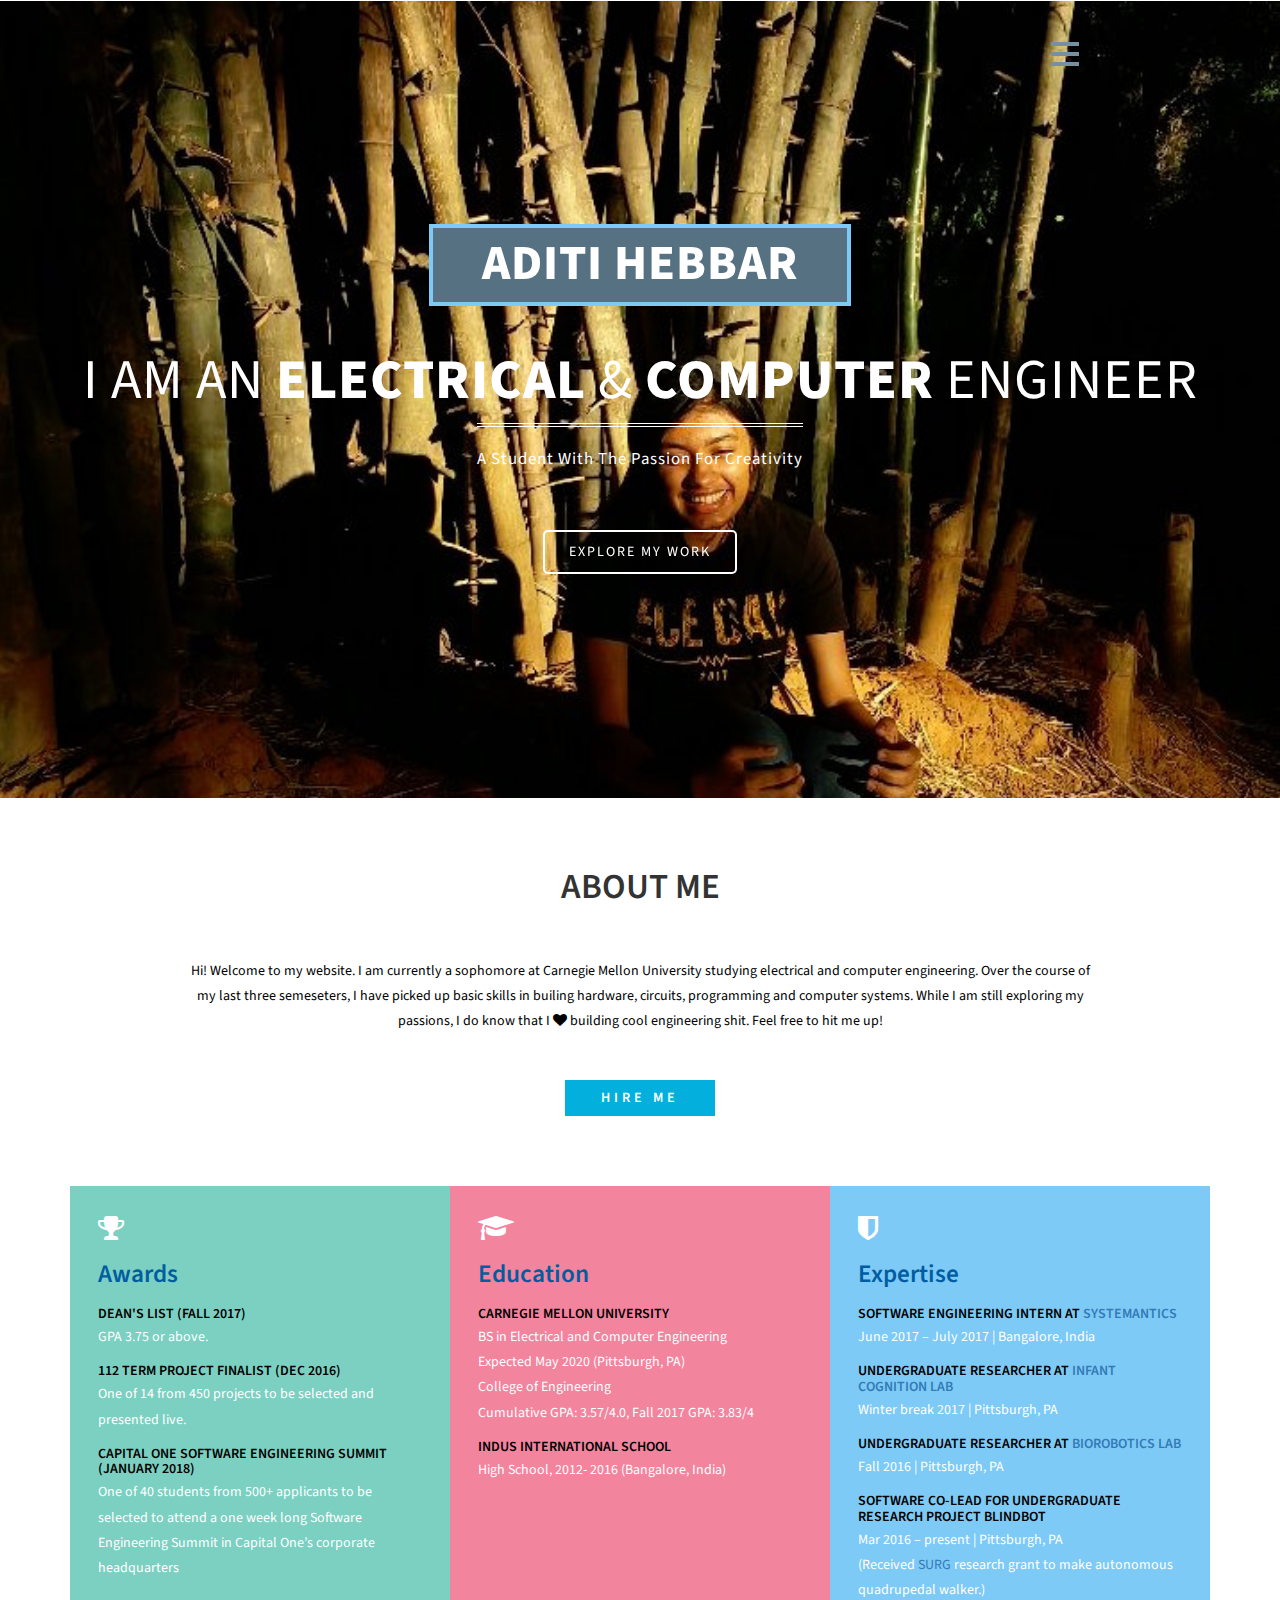
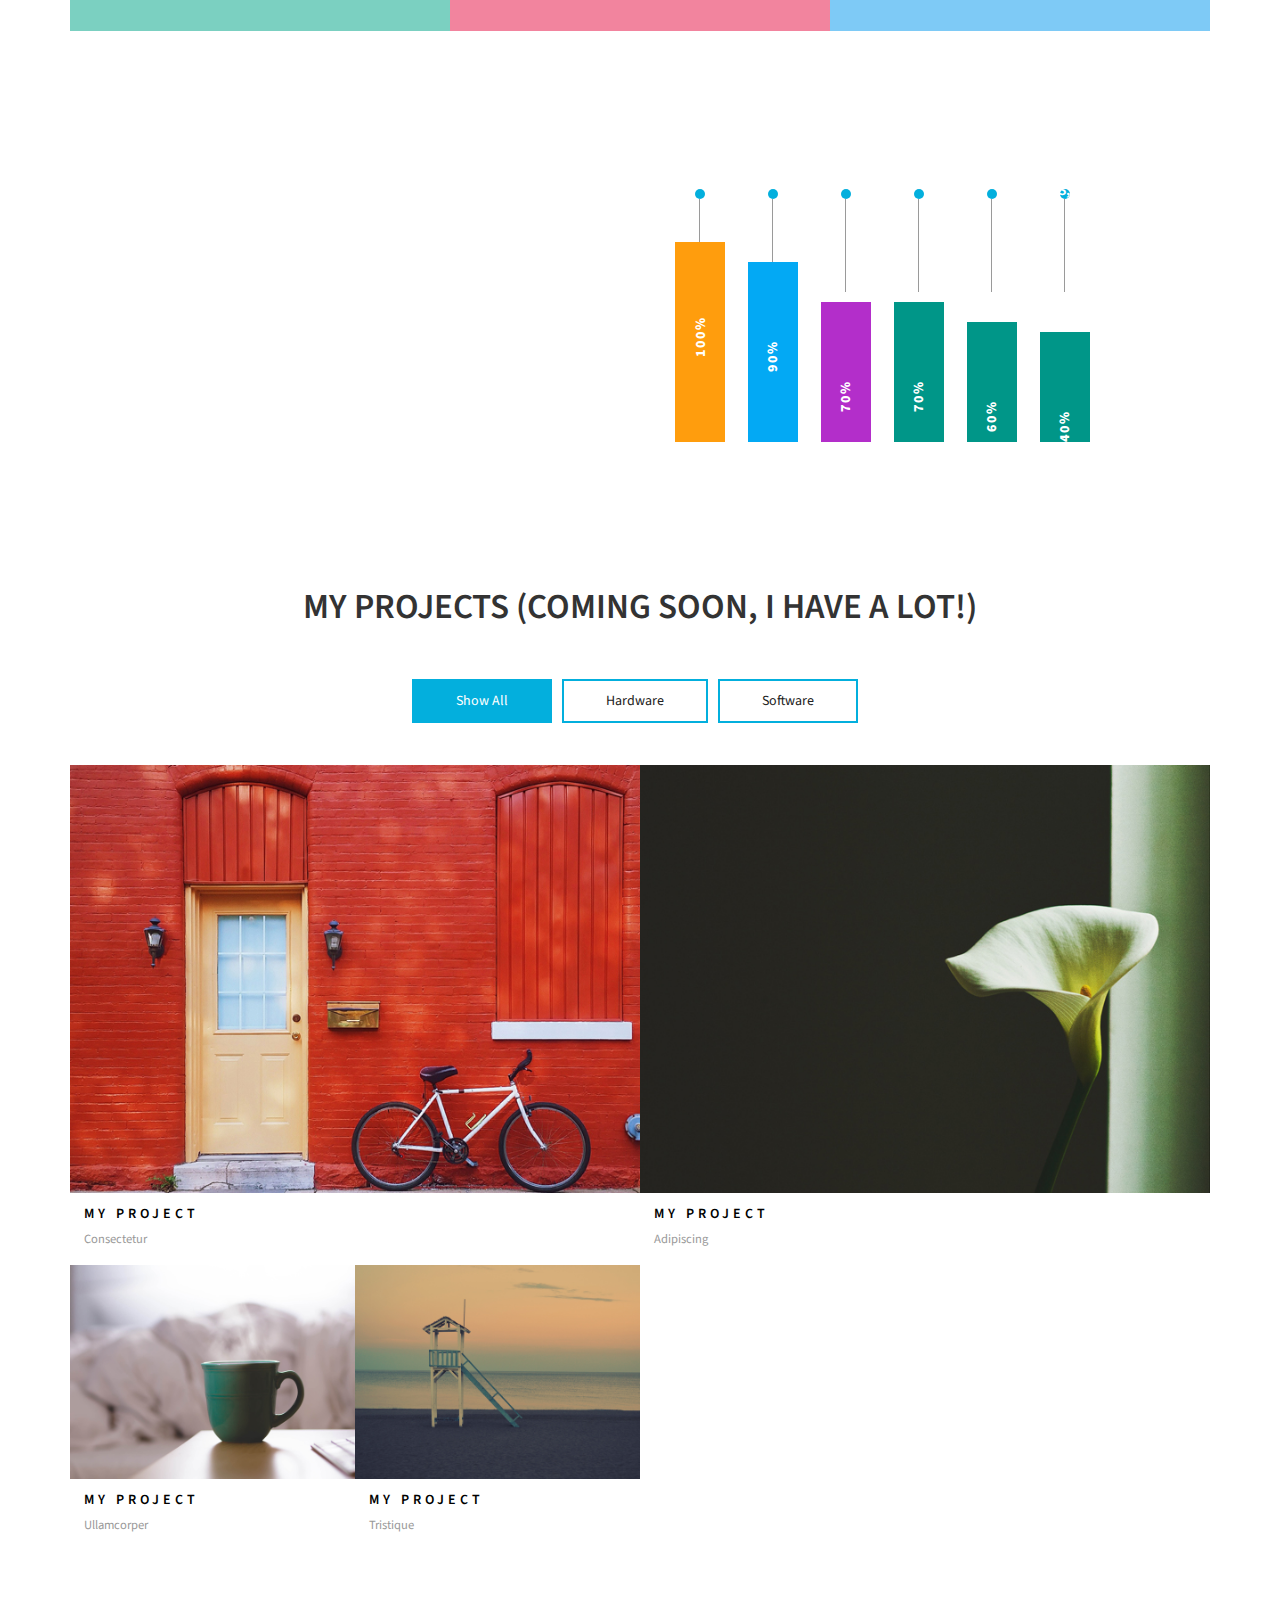
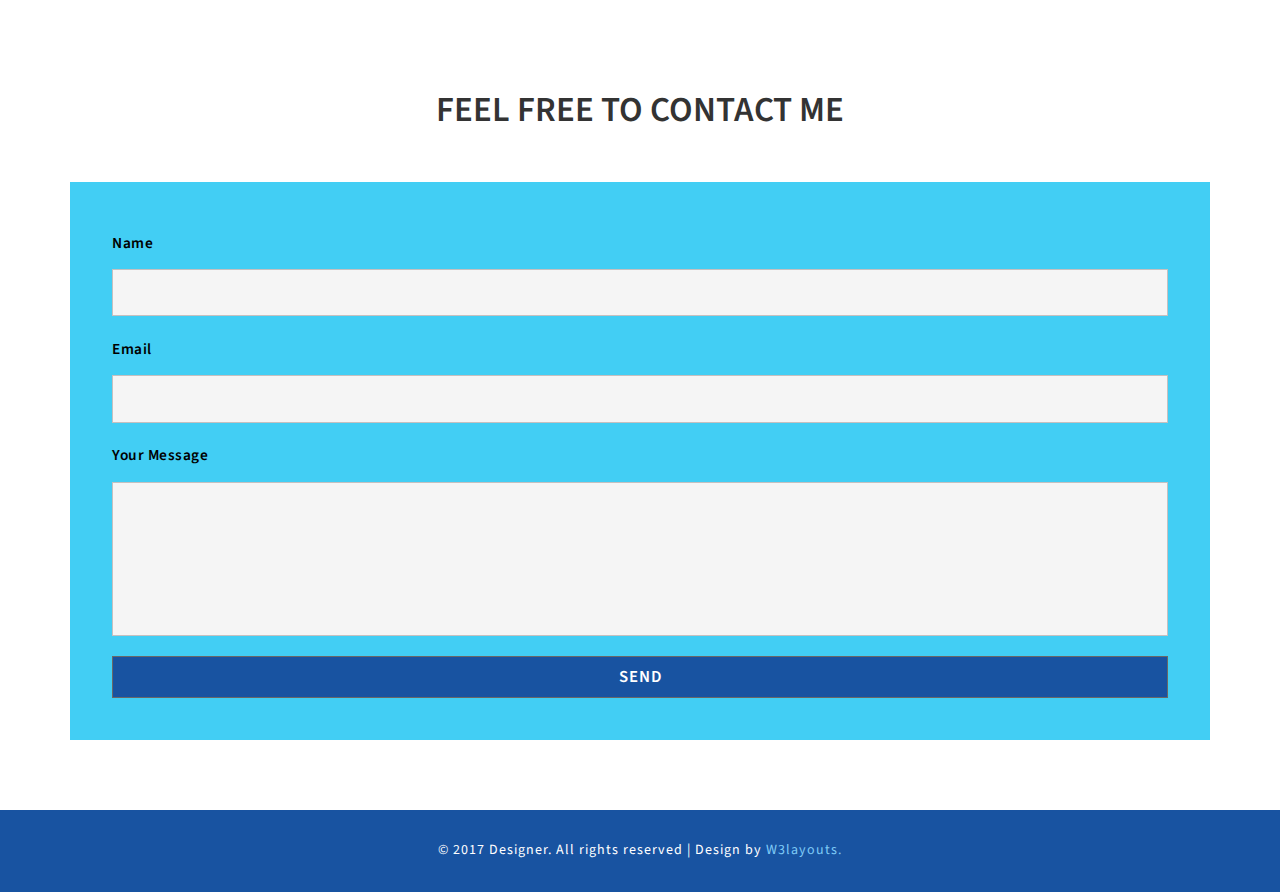
<file: index.html>
<!--
Author: W3layouts
Author URL: http://w3layouts.com
License: Creative Commons Attribution 3.0 Unported
License URL: http://creativecommons.org/licenses/by/3.0/
-->
<!DOCTYPE html>
<html lang="en">
<head>
	<title>Aditi Hebbar</title>
	<meta name="viewport" content="width=device-width, initial-scale=1">
	<meta http-equiv="Content-Type" content="text/html; charset=utf-8" />
	<meta name="keywords" content="Designer Responsive web template, Bootstrap Web Templates, Flat Web Templates, Android Compatible web template, 
	SmartPhone Compatible web template, free WebDesigns for Nokia, Samsung, LG, Sony Ericsson, Motorola web design" />
	<script type="application/x-javascript">
		addEventListener("load", function () {
			setTimeout(hideURLbar, 0);
		}, false);

		function hideURLbar() {
			window.scrollTo(0, 1);
		}
	</script>
	<!-- Custom Theme files -->
	<link href="css/bootstrap.css" type="text/css" rel="stylesheet" media="all">
	<!--gallery -->
	<link type="text/css" rel="stylesheet" href="css/cm-overlay.css" />
	<!-- //gallery -->
	<link href="css/style.css" type="text/css" rel="stylesheet" media="all">
	<link href="css/font-awesome.css" rel="stylesheet">
	<!-- font-awesome icons -->
	<!--//Custom Theme files-->
	<!-- js -->
	<script src="js/jquery-2.2.3.min.js"></script>
	<!-- //js -->
	<!-- web-fonts -->
	<link href="//fonts.googleapis.com/css?family=Source+Sans+Pro:200,200i,300,300i,400,400i,600,600i,700,700i,900,900i" rel="stylesheet">
	<link href="//fonts.googleapis.com/css?family=Arsenal:400,400i,700,700i" rel="stylesheet">
	<!-- //web-fonts -->
</head>

<body>
	<!-- banner -->
	<div id="home" class="banner">
		<div class="banner-agileinfo">
			<!-- header -->
			<div class="header">
				<div class="container">
					<div class="menu">
						<a href="" id="menuToggle"> <span class="navClosed"></span> </a>
						<nav>
							<a href="#home" class="active scroll">Home</a>
							<a href="#about" class="scroll">About Me</a>
							<a href="#skills" class="scroll">Skills</a>
							<a href="#gallery" class="scroll">My Work</a>
							<a href="#contact" class="scroll">Contact</a>
						</nav>
						<script>
							(function ($) {
								// Menu Functions
								$(document).ready(function () {
									$('#menuToggle').click(function (e) {
										var $parent = $(this).parent('.menu');
										$parent.toggleClass("open");
										var navState = $parent.hasClass('open') ? "hide" : "show";
										$(this).attr("title", navState + " navigation");
										// Set the timeout to the animation length in the CSS.
										setTimeout(function () {
											console.log("timeout set");
											$('#menuToggle > span').toggleClass("navClosed").toggleClass("navOpen");
										}, 200);
										e.preventDefault();
									});
								});
							})(jQuery);
						</script>

					</div>
					<div class="clearfix"> </div>
				</div>
			</div>
			<!-- //header -->
			<div class="banner-text">
				<div class="container">
					<h1><a href="index.html">Aditi Hebbar</a></h1>
					<h2 class="w3ls-bnrtext">I am an<span> electrical </span>& <span>computer </span> engineer</h2>
					<p class="w3ls-p">a student with the passion for creativity</p>
					<a href="#about" class="buy btn-wayra scroll">Explore my work</a>
				</div>
			</div>
		</div>
	</div>
	<!-- //banner -->
	<!-- about -->
	<div class="agile-about w3ls-section text-center" id="about">
		<div class="container">
			<h3 class="agileits-title">about me</h3>
			<div class="agileits-about-grid">
				<p>Hi! Welcome to my website. I am currently a sophomore at Carnegie Mellon University studying electrical
				and computer engineering. Over the course of my last three semeseters, I have picked up basic skills in builing hardware, circuits, programming and computer systems. While I am still exploring my passions, I do know that I 
				<i class="fa fa-heart" style="color:black;display: inline;" ></i>
				 building cool engineering shit. 
				Feel free to hit me up!</p>
			</div>
			<a href="#contact" class="wthree- about-link scroll">hire me</a>
		</div>
	</div>
	<!-- //about -->
	<!-- about-bottom -->
	<div class="agileits-about-btm">
		<div class="container">
			<div class="w3-flex">
			<div class="col-md-4 col-sm-4 col-xs-12 ab1 agileits-about-grid1">
				<span class="fa fa-trophy" aria-hidden="true"></span>
				<h4 class="agileinfo-head">awards</h4>
				<h5>Dean's list (Fall 2017)</h5>
				<p>GPA 3.75 or above.</p>
				<h5>112 Term Project Finalist (Dec 2016)</h5>
				<p>One of 14 from 450 projects to be selected and 
					presented live.</p>
				<h5>Capital One Software Engineering Summit (January 2018)</h5>
				<p>One of 40 students from 500+ applicants to be selected to attend a one week long Software Engineering Summit in Capital One’s corporate headquarters</p>
			</div>
			<div class="col-md-4 col-sm-4 ab1 agileits-about-grid2">
				<span class="fa fa-graduation-cap  wthree-title-list" aria-hidden="true"></span>
				<h4 class="agileinfo-head">education</h4>
				<h5>Carnegie Mellon University</h5>
				<p>BS in Electrical and Computer Engineering</p>
				<p>Expected May 2020 (Pittsburgh, PA)</p>
				<p>College of Engineering</p>
				<p>Cumulative GPA: 3.57/4.0, Fall 2017 GPA: 3.83/4</p>
				<h5>Indus International School</h5>
				<p>High School, 2012- 2016 (Bangalore, India)</p>
			</div>
			<div class="col-md-4 col-sm-4 ab1 agileits-about-grid3">
				<span class="fa fa-shield  wthree-title-list" aria-hidden="true"></span>
				<h4 class="agileinfo-head">expertise</h4>
				<h5>Software Engineering Intern at <a href = "http://www.systemantics.com/"> Systemantics</a></h5>
				<p>June 2017 – July 2017 | Bangalore, India</p>
				<h5>Undergraduate researcher at <a href = "http://www.psy.cmu.edu/~rakison/Infant_Cognition_Lab/index.html" a>
				Infant Cognition Lab </a></h5>
				<p>Winter break 2017 | Pittsburgh, PA</p>
				<h5>Undergraduate researcher at <a href = "http://biorobotics.ri.cmu.edu/index.php" a>
				Biorobotics lab </a></h5>
				<p>Fall 2016 | Pittsburgh, PA</p>
				<h5>Software co-lead for undergraduate research project Blindbot</h5>
				<p>Mar 2016 – present | Pittsburgh, PA</p>
				<p>(Received <a href = "https://www.cmu.edu/uro/research%20grants/SURG/index.html"> SURG </a> research grant to make autonomous quadrupedal walker.) </p>
			</div>
			<div class="clearfix"></div>
			</div>
		</div>
	</div>
	<!-- //about-bottom -->
	<!-- skills -->
	<div class="agile-service w3ls-section" id="skills">
		<div class="container">
			<div class="col-md-5 w3_agileits-service-left">
				<h3 class="agileits-title">skills</h3>
				<h4 style ="color:white;" >Classes I have taken in the past include: 				
					<ul >
						 <li>Introduction to Computer Systems</li>
						 <li>Introduction to Physical computing</li>
						 <li>Funamentals of programming and Computer Science</li>
						 <li>Principles of Imperative Computation</li>
						 <li>Solidworks and Laser Cutting</li>
					</ul>
				</h4>
				<h4 style ="color:white;">This semester, I am excited to learn about: 				
					<ul style ="color:white;">
						 <li>Principles of Functional Programming</li>
						 <li>Machine Learning</li>
						 <li>Structure and Design of Digital Systems</li>
					</ul>
				</h4>

			</div>
			<div class="col-md-7 skills-right">
				<div class="vertical-skills  pull-right xs-center">
					<ul class="list-inline">
						<li>
							<div class="skill" style="height:100%; background:#ff9d0d;"><span class="value">100%</span></div><span class="title">
							C</span></li>
						<li>
							<div class="skill" style="height:90%; background:#03a9f4;"><span class="value">90%</span></div><span class="title">
							Python</span></li>
						<li>
							<div class="skill" style="height:70%; background:#b32eca;"><span class="value">70%</span></div><span class="title">
							Matlab</span></li>
						<li>
							<div class="skill" style="height:70%; background:#009688;"><span class="value">70%</span></div><span class="title">
							Latex</span></li>
						<li>
							<div class="skill" style="height:60%; background:#009688;"><span class="value">60%</span></div><span class="title">
							Bash</span></li>
						<li>
							<div class="skill" style="height:55%; background:#009688;"><span class="value">40%</span></div><span class="title">
							HTML, CSS, JS </span></li>
					</ul>
				</div>
				
			</div>
			<div class="clearfix"></div>
		</div>
	</div>
	<div class="w3ls-section agileits-gallery" id="gallery">
		<div class="container">
			<h3 class="agileits-title">my projects (coming soon, I have a lot!)</h3>
			<div class="bs-example bs-example-tabs" role="tabpanel" data-example-id="togglable-tabs">
				<ul id="myTab" class="nav nav-tabs" role="tablist">
					<li role="presentation" class="active"><a href="#home-main" id="home-tab" role="tab" data-toggle="tab" aria-controls="home-main" aria-expanded="true">Show all</a></li>
					<li role="presentation"><a href="#learning" role="tab" id="learning-tab" data-toggle="tab" aria-controls="learning">Hardware</a></li>
					<li role="presentation"><a href="#playing" role="tab" id="playing-tab" data-toggle="tab" aria-controls="playing">Software</a></li>
				</ul>
				<div id="myTabContent" class="tab-content">
					<div role="tabpanel" class="tab-pane fade in active" id="home-main" aria-labelledby="home-tab">
						<div class="w3_tab_img">
							<div class="col-sm-6 w3_tab_img_left">
								<div class="demo">
									<a class="cm-overlay" href="w3layouts-License.txt">
										<figure class="imghvr-shutter-in-out-diag-2"><img src="images/g1.jpg" alt=" " class="img-responsive" />
										</figure>
									</a>
								</div>
								<div class="agile-gallery-info">
									<h5>My project</h5>
									<p>Consectetur</p>
								</div>
							</div>
							<div class="col-sm-6 w3_tab_img_left">
								<div class="demo">
									<a class="cm-overlay" href="images/g2.jpg">
										<figure class="imghvr-shutter-in-out-diag-2"><img src="images/g2.jpg" alt=" " class="img-responsive" />
										</figure>
									</a>
								</div>
								<div class="agile-gallery-info">
									<h5>My project</h5>
									<p>Adipiscing </p>
								</div>
							</div>
							<div class="col-sm-3 w3_tab_img_left">
								<div class="demo">
									<a class="cm-overlay" href="images/g3.jpg">
										<figure class="imghvr-shutter-in-out-diag-2"><img src="images/g3.jpg" alt=" " class="img-responsive" />
										</figure>
									</a>
								</div>
								<div class="agile-gallery-info">
									<h5>My project</h5>
									<p>Ullamcorper </p>
								</div>
							</div>
							<div class="col-sm-3 w3_tab_img_left">
								<div class="demo">
									<a class="cm-overlay" href="images/g4.jpg">
										<figure class="imghvr-shutter-in-out-diag-2"><img src="images/g4.jpg" alt=" " class="img-responsive" />
										</figure>
									</a>
								</div>
								<div class="agile-gallery-info">
									<h5>My project</h5>
									<p>Tristique</p>
								</div>
							</div>
							<div class="clearfix"> </div>
						</div>
					</div>
					<div role="tabpanel" class="tab-pane fade" id="learning" aria-labelledby="learning-tab">
						<div class="w3_tab_img">
							<div class="col-sm-3 w3_tab_img_left">
								<div class="demo">
									<a class="cm-overlay" href="images/g2.jpg">
										<figure class="imghvr-shutter-in-out-diag-2"><img src="images/g2.jpg" alt=" " class="img-responsive">
										</figure>
									</a>
								</div>
								<div class="agile-gallery-info">
									<h5>My project</h5>
									<p>Eleifend</p>
								</div>
							</div>
							<div class="col-sm-3 w3_tab_img_left">
								<div class="demo">
									<a class="cm-overlay" href="images/g3.jpg">
										<figure class="imghvr-shutter-in-out-diag-2"><img src="images/g3.jpg" alt=" " class="img-responsive">
										</figure>
									</a>
								</div>
								<div class="agile-gallery-info">
									<h5>My project</h5>
									<p>Pulvinar</p>
								</div>
							</div>
							<div class="clearfix"> </div>
						</div>
					</div>
					<div role="tabpanel" class="tab-pane fade" id="playing" aria-labelledby="playing-tab">
						<div class="w3_tab_img">
							<div class="col-sm-3 w3_tab_img_left">
								<div class="demo">
									<a class="cm-overlay" href="images/g4.jpg">
										<figure class="imghvr-shutter-in-out-diag-2"><img src="images/g4.jpg" alt=" " class="img-responsive">
										</figure>
									</a>
								</div>
								<div class="agile-gallery-info">
									<h5>My project</h5>
									<p>tristique</p>
								</div>
							</div>
							<div class="col-sm-3 w3_tab_img_left">
								<div class="demo">
									<a class="cm-overlay" href="images/g1.jpg">
										<figure class="imghvr-shutter-in-out-diag-2"><img src="images/g1.jpg" alt=" " class="img-responsive">
										</figure>
									</a>
								</div>
								<div class="agile-gallery-info">
									<h5>My project</h5>
									<p>Vivamus</p>
								</div>
							</div>
							<div class="col-sm-3 w3_tab_img_left">
								<div class="demo">
									<a class="cm-overlay" href="images/g2.jpg">
										<figure class="imghvr-shutter-in-out-diag-2"><img src="images/g3.jpg" alt=" " class="img-responsive">
										</figure>
									</a>
								</div>
								<div class="agile-gallery-info">
									<h5>My project</h5>
									<p>Eleifend</p>
								</div>
							</div>
							<div class="col-sm-3 w3_tab_img_left">
								<div class="demo">
									<a class="cm-overlay" href="images/g3.jpg">
										<figure class="imghvr-shutter-in-out-diag-2"><img src="images/g2.jpg" alt=" " class="img-responsive">
										</figure>
									</a>
								</div>
								<div class="agile-gallery-info">
									<h5>My project</h5>
									<p>tristique</p>
								</div>
							</div>
							<div class="clearfix"> </div>
						</div>
					</div>					
				</div>
			</div>
		</div>
		<script src="js/jquery.tools.min.js"></script>
		<script src="js/jquery.mobile.custom.min.js"></script>
		<script src="js/jquery.cm-overlay.js"></script>
		<script>
			$(document).ready(function () {
				$('.cm-overlay').cmOverlay();
			});
		</script>
	</div>
	<!-- //menu -->
	<!-- contact -->
	<div class="contact-w3-agileits w3ls-section" id="contact">
		<div class="container">
			<h3 class="agileits-title cont-w3l">Feel free to contact me</h3>
			<div class="contact-main-w3ls">
				
				<div class="contact-main">
					<div class="col-md-12 agileits-main-right">
						<form action="#" method="post" class="agile_form">
							<label class="header">Name</label>
							<div class="icon1 w3ls-name1">
								<input placeholder=" " name="first name" type="text" required="">
							</div>
							<div class="icon2">
								<label class="header">Email</label>
								<input placeholder=" " name="Email" type="email" required="">
							</div>
							<label class="header">your message</label>
							<textarea class="w3l_summary" required=""></textarea>
							<input type="submit" value="SEND">
						</form>
					</div>
					<div class="clearfix"></div>
				</div>
			</div>
		</div>
	</div>
	<!-- //contact -->
	<div class="agileits_w3layouts-footer">
		<p>© 2017 Designer. All rights reserved | Design by <a href="http://w3layouts.com"> W3layouts.</a></p>
	</div>
	<!-- start-smooth-scrolling -->
	<script type="text/javascript" src="js/move-top.js"></script>
	<script type="text/javascript" src="js/easing.js"></script>
	<script type="text/javascript">
		jQuery(document).ready(function ($) {
			$(".scroll").click(function (event) {
				event.preventDefault();

				$('html,body').animate({
					scrollTop: $(this.hash).offset().top
				}, 1000);
			});
		});
	</script>
	<!-- //end-smooth-scrolling -->
	<!-- smooth-scrolling-of-move-up -->
	<script type="text/javascript">
		$(document).ready(function () {
			/*
			var defaults = {
				containerID: 'toTop', // fading element id
				containerHoverID: 'toTopHover', // fading element hover id
				scrollSpeed: 1200,
				easingType: 'linear' 
			};
			*/

			$().UItoTop({
				easingType: 'easeOutQuart'
			});

		});
	</script>
<script type="text/javascript" src="js/SmoothScroll.min.js"></script>
	<!-- Bootstrap core JavaScript
    ================================================== -->
	<!-- Placed at the end of the document so the pages load faster -->
	<script src="js/bootstrap.js"></script>
</body>
</html>
</file>
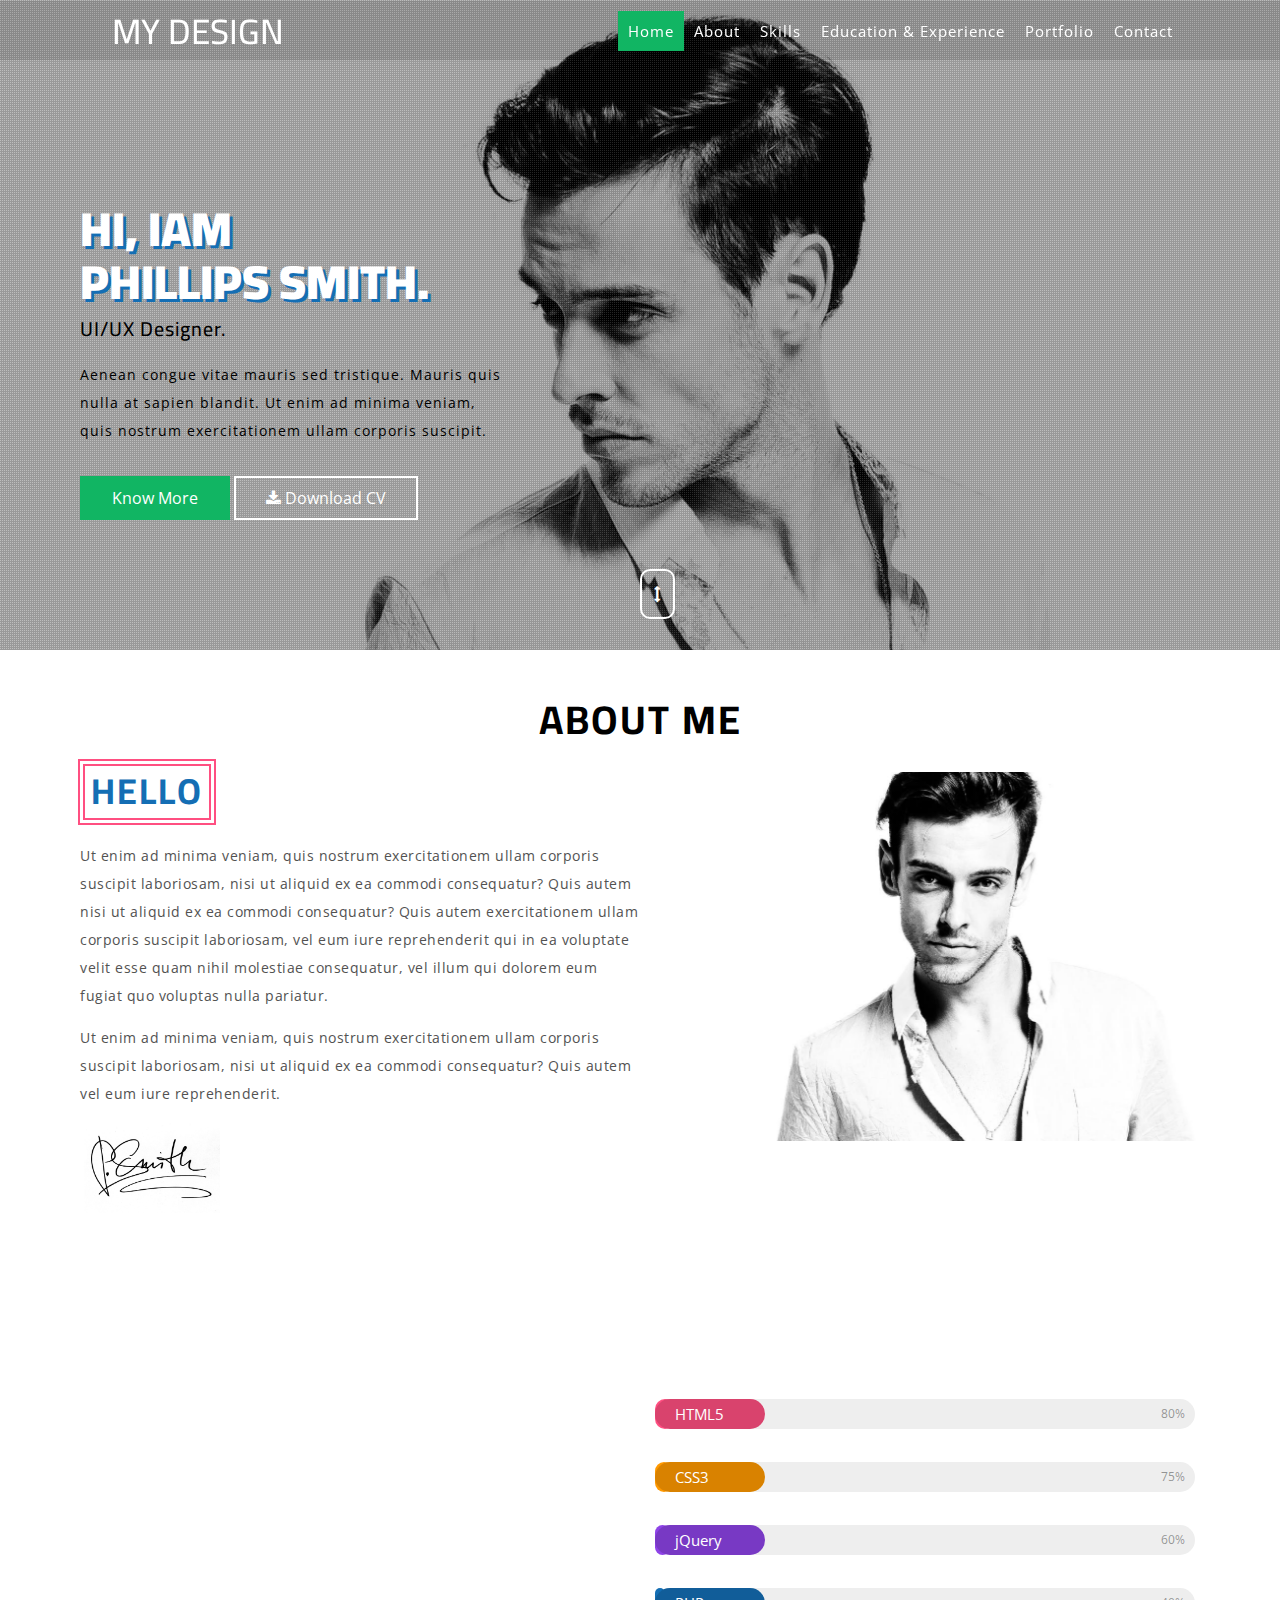
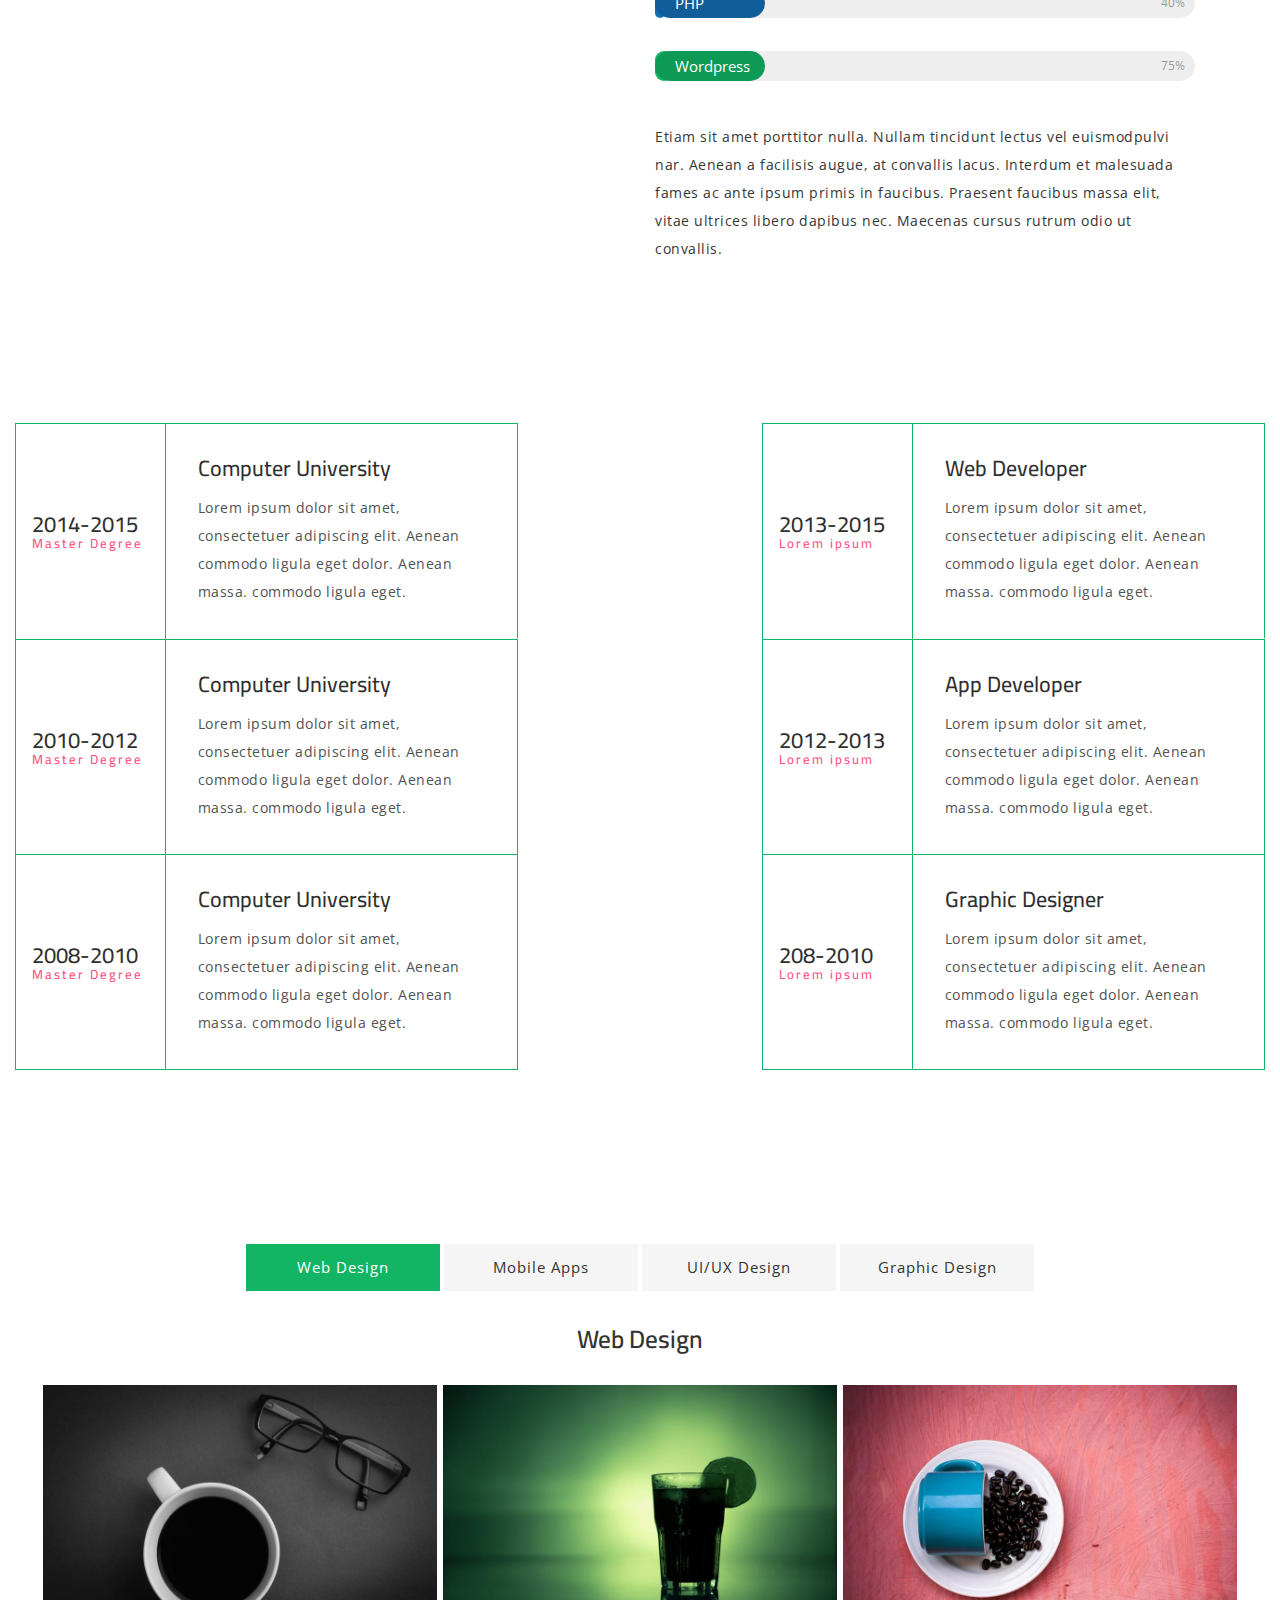
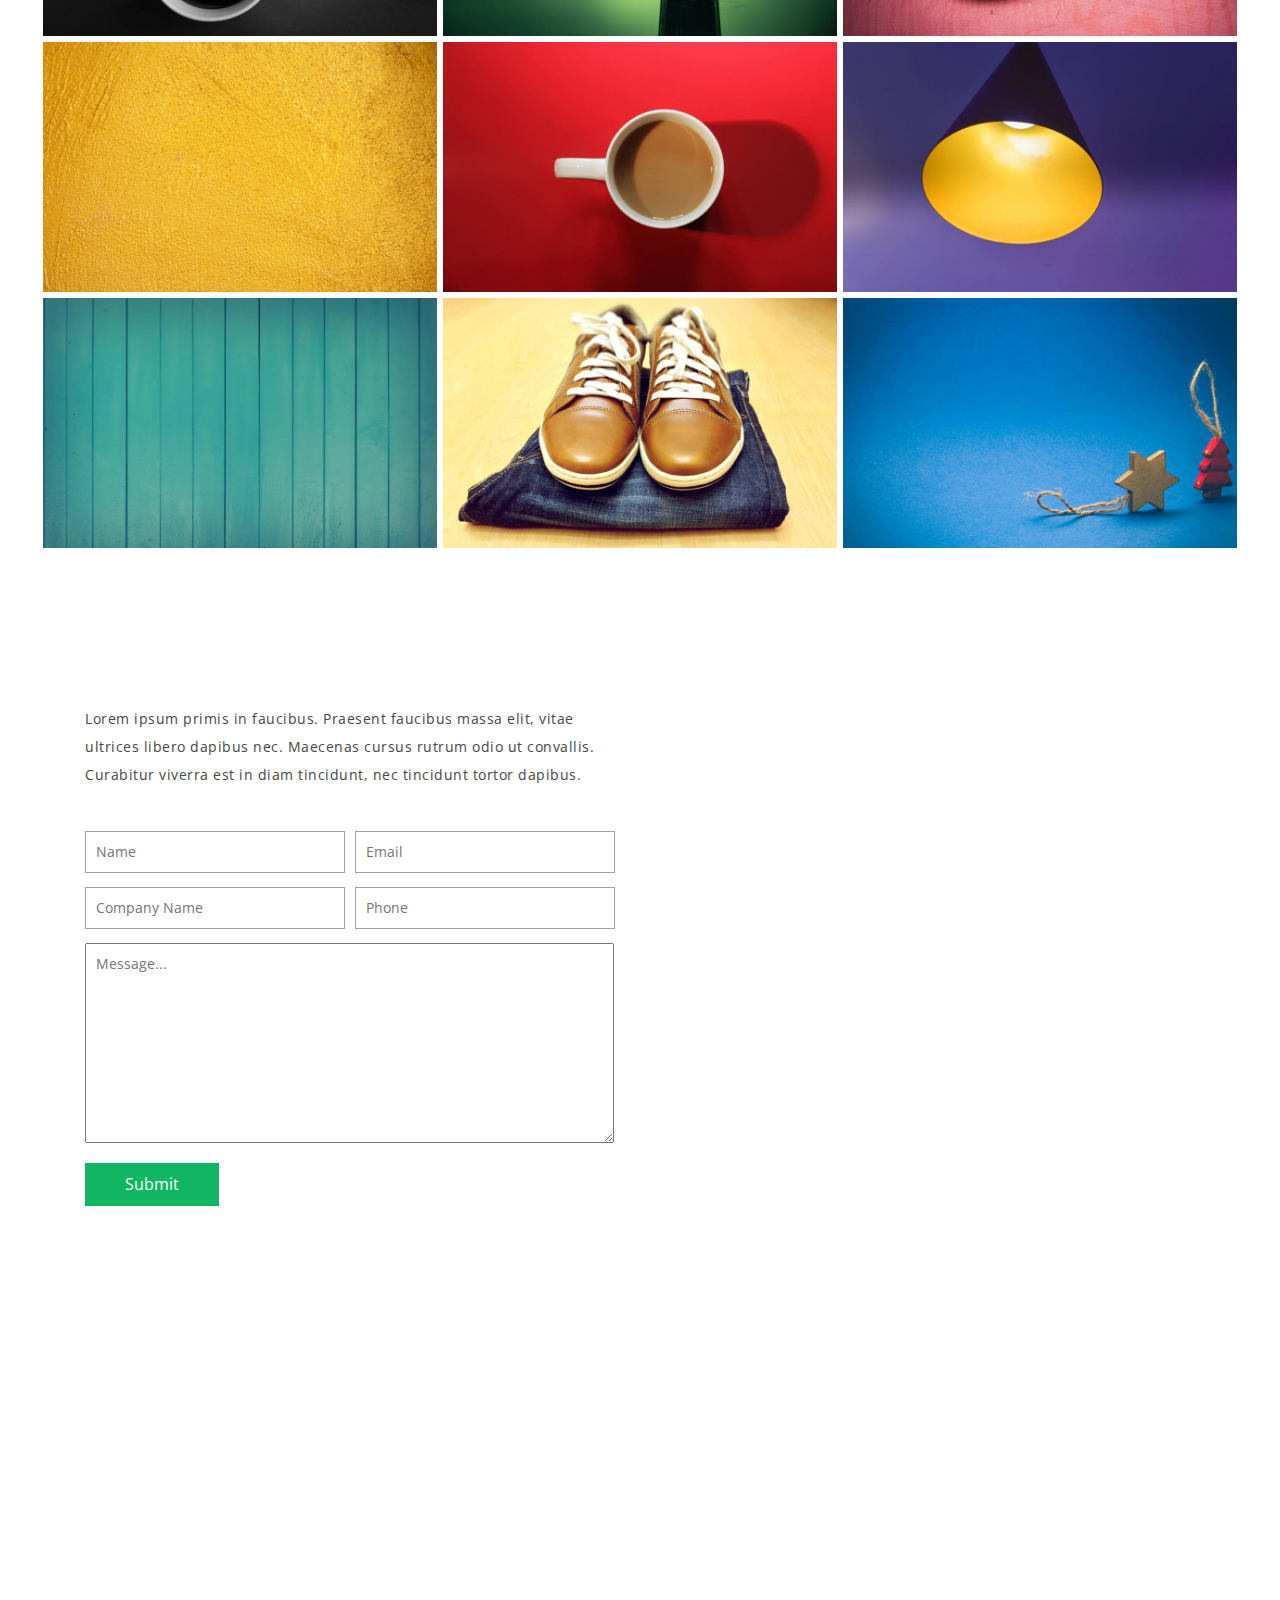
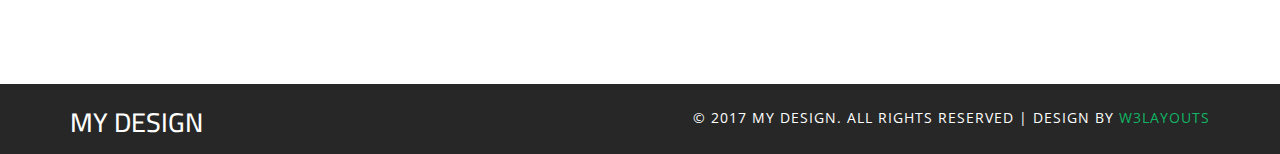
<file: myDesign/index.html>
<!--
author: W3layouts
author URL: http://w3layouts.com
License: Creative Commons Attribution 3.0 Unported
License URL: http://creativecommons.org/licenses/by/3.0/
-->
<!DOCTYPE html>
<html lang="en">
<head>
<title>My Design a Personal Category Flat Bootstrap Responsive Website Template | Home :: w3layouts</title>
<!-- custom-theme -->
<meta name="viewport" content="width=device-width, initial-scale=1">
<meta http-equiv="Content-Type" content="text/html; charset=utf-8" />
<meta name="keywords" content="My Design Responsive web template, Bootstrap Web Templates, Flat Web Templates, Android Compatible web template, 
Smartphone Compatible web template, free webdesigns for Nokia, Samsung, LG, SonyEricsson, Motorola web design" />
<script type="application/x-javascript"> addEventListener("load", function() { setTimeout(hideURLbar, 0); }, false);
		function hideURLbar(){ window.scrollTo(0,1); } </script>

<!-- Portfolio-CSS -->	<link rel="stylesheet" href="css/swipebox.css" type="text/css" media="all">
		
<link href="css/aos.css" rel="stylesheet" type="text/css" media="all" /><!-- //animation effects-css-->

<link rel="stylesheet" href="css/index.css"><!-- skills bars CSS-->

<!-- custom-theme -->
<link href="css/bootstrap.css" rel="stylesheet" type="text/css" media="all" />
<link href="css/style.css" rel="stylesheet" type="text/css" media="all" />
<!-- //custom-theme -->
	  
<!-- font-awesome-icons -->
<link href="css/font-awesome.css" rel="stylesheet"> 
<!-- //font-awesome-icons -->

<!-- googlefonts -->
<link href="//fonts.googleapis.com/css?family=Open+Sans:300,300i,400,400i,600,600i,700,700i,800,800i&amp;subset=cyrillic,cyrillic-ext,greek,greek-ext,latin-ext,vietnamese" rel="stylesheet">
<link href="//fonts.googleapis.com/css?family=Cairo:200,300,400,600,700,900&amp;subset=arabic,latin-ext" rel="stylesheet">
<!-- //googlefonts -->

</head>
<body id="page-top" data-spy="scroll" data-target=".navbar-fixed-top">
<!-- banner -->
<div class="banner" id="home">
	<div class="agileinfo-dot">
		<div class="container">
		<!-- header -->
		<div class="header-w3layouts"> 
			<!-- Navigation -->
			<nav class="navbar navbar-default navbar-fixed-top"> 
					<div class="navbar-header page-scroll">
						<button type="button" class="navbar-toggle" data-toggle="collapse" data-target=".navbar-ex1-collapse">
							<span class="sr-only">My_Design</span>
							<span class="icon-bar"></span>
							<span class="icon-bar"></span>
							<span class="icon-bar"></span>
						</button>
						<h1><a class="navbar-brand" href="index.html">My Design</a></h1>
					</div> 
					<!-- Collect the nav links, forms, and other content for toggling -->
					<div class="collapse navbar-collapse navbar-ex1-collapse">
						<ul class="nav navbar-nav navbar-right cl-effect-15">
							<!-- Hidden li included to remove active class from about link when scrolled up past about section -->
							<li class="hidden"><a class="page-scroll" href="#page-top"></a>	</li>
							<li><a class="page-scroll scroll" href="#home">Home</a></li>
							<li><a class="page-scroll scroll" href="#about">About</a></li>
							<li><a class="page-scroll scroll" href="#skills">Skills</a></li>
							<li><a class="page-scroll scroll" href="#education">Education & Experience </a></li>
							<li><a class="page-scroll scroll" href="#portfolio">Portfolio</a></li>
							<li><a class="page-scroll scroll" href="#contact">Contact</a></li>
						</ul>
					</div>
					<!-- /.navbar-collapse -->
				<!-- /.container -->
			</nav>  
		</div>	
		<!-- //header -->

			<div class="w3_banner_info">
				<div class="w3_banner_info_grid">
					<h2 data-aos="fade-right">Hi, iam </h2>
					<h2 data-aos="fade-right">Phillips Smith.</h2>
					<h5>UI/UX Designer.</h5>
					<p>Aenean congue vitae mauris sed tristique. Mauris quis nulla at sapien blandit.
							Ut enim ad minima veniam, quis nostrum exercitationem ullam corporis suscipit.</p>
					<ul data-aos="slide-up">
						<li><a href="#" class="w3ls_more" data-toggle="modal" data-target="#myModal">Know More</a></li>
						<li><a href="#" class="scroll w3l_contact"><i class="fa fa-download" aria-hidden="true"></i> Download CV</a></li>
					</ul>
				</div>
			</div>
			<div class="thim-click-to-bottom">
				<a href="#about" class="scroll">
					<i class="fa fa-arrows-v" aria-hidden="true"></i>
				</a>
			</div>
		</div>
	</div>
</div>
<!-- banner -->

<!-- bootstrap-modal-pop-up -->
	<!-- modal -->
	<div class="modal about-modal fade" id="myModal" tabindex="-1" role="dialog">
		<div class="modal-dialog" role="document">
			<div class="modal-content">
				<div class="modal-header"> 
					<button type="button" class="close" data-dismiss="modal" aria-label="Close"><span aria-hidden="true">&times;</span></button>						
						<h4 class="modal-title">About Me</h4>
				</div> 
				<div class="modal-body">
					<div class="modalpad"> 
						<div class="modalpop ">
							<img src="images/1.jpeg" class="img-responsive" alt=""/>
						</div>
						<div class="about-modal wthree">
							<h3>Hi, i'm <span>Phillips Smith</span></h3>
							<h4>UI/UX Designer</h4>
							<ul class="address">
								<li>
									<ul class="agileits-address-text ">
										<li><b>D.O.B</b></li>
										<li>14-08-1991</li>
									</ul>
								</li>
								<li>
									<ul class="agileits-address-text">
										<li><b>PHONE </b></li>
										<li>+0(12) 000 123 3120</li>
									</ul>
								</li>
								<li>
									<ul class="agileits-address-text">
										<li><b>ADDRESS </b></li>
										<li>1680 Richmond St, London, ON N6G 3Y9, Canada.</li>
									</ul>
								</li>
								<li>
									<ul class="agileits-address-text">
										<li><b>E-MAIL </b></li>
										<li><a href="mailto:example@mail.com"> info@example.com</a></li>
									</ul>
								</li>
								<li>
									<ul class="agileits-address-text">
										<li><b>WEBSITE </b></li>
										<li><a href="#">www.mydesign.com</a></li>
									</ul>
								</li>
							</ul> 
						</div> 
						<div class="clearfix"> </div>
				</div>
			</div>
		</div>
	</div>
	</div>
	<!-- //modal -->	
<!-- //bootstrap-modal-pop-up --> 

<!-- about -->
<div class="about" id="about">
	<h3 data-aos="zoom-in">About me</h3>
	<div class="col-md-6 about-left">
		<h3 data-aos="slide-up">Hello</h3>
		<p>Ut enim ad minima veniam, quis nostrum 
				exercitationem ullam corporis suscipit laboriosam, nisi ut aliquid ex ea commodi consequatur? Quis autem
				nisi ut aliquid ex ea commodi consequatur? Quis autem exercitationem ullam corporis suscipit laboriosam, 
				vel eum iure reprehenderit qui in ea voluptate velit 
				esse quam nihil molestiae consequatur, vel illum qui 
				dolorem eum fugiat quo voluptas nulla pariatur.</p>
		<p>Ut enim ad minima veniam, quis nostrum 
				exercitationem ullam corporis suscipit laboriosam, 
				nisi ut aliquid ex ea commodi consequatur? Quis autem 
				vel eum iure reprehenderit.</p>
		<img src="images/signature.jpg" alt="" />
	</div>
	<div data-aos="flip-right" class="col-md-6 about-right">
		<img src="images/about.jpg" alt="" />
	</div>
	<div class="clearfix"></div>
</div>
<!-- //about -->

<!-- skills -->
<div class="skills" id="skills">
	<div class="container">
				<h3 data-aos="zoom-in">Skills</h3>
		<div class="skill-grids">
			<div class="col-md-6 skill-grids-left">
				<div data-aos="flip-left" class="col-md-6 w3labout-img"> 
				<div class="boxw3-agile"> 
					<img src="images/s1.jpg" alt="" class="img-responsive" />
					<div class="agile-caption">
						<h3>Html5</h3>
						<p>Lorem ipsum dolor sit amet.</p>
					</div> 
				</div>
				</div>
				<div data-aos="flip-right" class="col-md-6 w3labout-img"> 
				<div class="boxw3-agile"> 
					<img src="images/s2.jpg" alt="" class="img-responsive" />
					<div class="agile-caption">
						<h3>Php</h3>
						<p>Lorem ipsum dolor sit amet.</p>
					</div> 
				</div>
				</div>
				<div class="clearfix"></div>
				<div  data-aos="flip-left" class="col-md-6 w3labout-img"> 
				<div class="boxw3-agile"> 
					<img src="images/s3.jpg" alt="" class="img-responsive" />
					<div class="agile-caption">
						<h3>Jquery</h3>
						<p>Lorem ipsum dolor sit amet.</p>
					</div> 
				</div>
				</div>
				<div data-aos="flip-right" class="col-md-6 w3labout-img"> 
				<div class="boxw3-agile"> 
					<img src="images/s4.jpg" alt="" class="img-responsive" />
					<div class="agile-caption">
						<h3>JavaScript</h3>
						<p>Lorem ipsum dolor sit amet.</p>
					</div> 
				</div>
				</div>
				<div class="clearfix"></div>
			</div>
			<div class="col-md-6 skill-grids-right">
					
			<!-- Skills -->
			<div class="skillbar clearfix " data-percent="80%">
				<div class="skillbar-title" style="background: #ff4f81;"><span>HTML5</span></div>
				<div class="skillbar-bar" style="background: #ff4f81;"></div>
				<div class="skill-bar-percent">80%</div>
			</div> <!-- End Skill Bar -->

			<div class="skillbar clearfix " data-percent="75%">
				<div class="skillbar-title" style="background: #ff9900;"><span>CSS3</span></div>
				<div class="skillbar-bar" style="background: #ff9900;"></div>
				<div class="skill-bar-percent">75%</div>
			</div> <!-- End Skill Bar -->

			<div class="skillbar clearfix " data-percent="60%">
				<div class="skillbar-title" style="background: #8e43e7;"><span>jQuery</span></div>
				<div class="skillbar-bar" style="background: #8e43e7;"></div>
				<div class="skill-bar-percent">60%</div>
			</div> <!-- End Skill Bar -->

			<div class="skillbar clearfix " data-percent="40%">
				<div class="skillbar-title" style="background: #146eb4;"><span>PHP</span></div>
				<div class="skillbar-bar" style="background: #146eb4;"></div>
				<div class="skill-bar-percent">40%</div>
			</div> <!-- End Skill Bar -->

			<div class="skillbar clearfix " data-percent="75%">
				<div class="skillbar-title" style="background: #11b563;"><span>Wordpress</span></div>
				<div class="skillbar-bar" style="background: #11b563;"></div>
				<div class="skill-bar-percent">75%</div>
			</div> <!-- End Skill Bar -->

				<p class="p1">Etiam sit amet porttitor nulla. Nullam tincidunt lectus vel euismodpulvi nar. 
					Aenean a facilisis augue, at convallis lacus. Interdum et malesuada fames ac ante
					ipsum primis in faucibus. Praesent faucibus massa elit, vitae ultrices libero dapibus nec. 
					Maecenas cursus rutrum odio ut convallis.</p>
			<!-- //Skills -->
			</div>
			<div class="clearfix"></div>
		</div>
	</div>
</div>
<!-- //skills -->

<!-- /education -->
 <div class="education" id="education">
	    <div class="col-md-5 education-w3l">
		     <h3 data-aos="zoom-in" class="w3l_head three">My Education</h3>
			  <div class="education-agile-grids">
				  <div class="education-agile-w3l">
				     <div class="education-agile-w3l-year">
					       <h4>2014-2015</h4>
						   <h6>Master Degree</h6>
				     </div>
					 <div class="education-agile-w3l-info">
					       <h4>Computer University</h4>
						   <p>Lorem ipsum dolor sit amet, consectetuer adipiscing elit. Aenean commodo ligula eget dolor. Aenean massa. commodo ligula eget.</p>
						  
				     </div>
				      <div class="clearfix"></div>
				  </div>
				  <div class="education-agile-w3l two">
				     <div class="education-agile-w3l-year">
					       <h4>2010-2012</h4>
						   <h6>Master Degree</h6>
				     </div>
					 <div class="education-agile-w3l-info">
					       <h4>Computer University</h4>
						   <p>Lorem ipsum dolor sit amet, consectetuer adipiscing elit. Aenean commodo ligula eget dolor. Aenean massa. commodo ligula eget.</p>
						  
				     </div>
				      <div class="clearfix"></div>
				  </div>
				  <div class="education-agile-w3l">
				     <div class="education-agile-w3l-year last">
					       <h4>2008-2010</h4>
						   <h6>Master Degree</h6>
				     </div>
					 <div class="education-agile-w3l-info last">
					       <h4>Computer University</h4>
						   <p>Lorem ipsum dolor sit amet, consectetuer adipiscing elit. Aenean commodo ligula eget dolor. Aenean massa. commodo ligula eget.</p>
						  
				     </div>
				      <div class="clearfix"></div>
				  </div>
				 
			  </div>
		</div>
		
		<div data-aos="slide-up" class="col-md-2 middle">
			<i class="fa fa-hourglass-end" aria-hidden="true"></i>
		</div>
		
	    <div class="col-md-5 education-w3l">
		     <h3 data-aos="zoom-in" class="w3l_head three">My Experience</h3>
			  <div class="education-agile-grids">
				  <div class="education-agile-w3l">
				     <div class="education-agile-w3l-year">
					       <h4>2013-2015</h4>
						   <h6>Lorem ipsum</h6>
				     </div>
					 <div class="education-agile-w3l-info">
					       <h4>Web Developer</h4>
						   <p>Lorem ipsum dolor sit amet, consectetuer adipiscing elit. Aenean commodo ligula eget dolor. Aenean massa. commodo ligula eget.</p>
						  
				     </div>
				      <div class="clearfix"></div>
				  </div>
				  <div class="education-agile-w3l two">
				     <div class="education-agile-w3l-year">
					       <h4>2012-2013</h4>
						   <h6>Lorem ipsum</h6>
				     </div>
					 <div class="education-agile-w3l-info">
					       <h4>App Developer</h4>
						   <p>Lorem ipsum dolor sit amet, consectetuer adipiscing elit. Aenean commodo ligula eget dolor. Aenean massa. commodo ligula eget.</p>
						  
				     </div>
				      <div class="clearfix"></div>
				  </div>
				  <div class="education-agile-w3l">
				     <div class="education-agile-w3l-year last">
					       <h4>208-2010</h4>
						   <h6>Lorem ipsum</h6>
				     </div>
					 <div class="education-agile-w3l-info last">
					       <h4>Graphic Designer</h4>
						  	<p>Lorem ipsum dolor sit amet, consectetuer adipiscing elit. Aenean commodo ligula eget dolor. Aenean massa. commodo ligula eget.</p>
						  
				     </div>
				      <div class="clearfix"></div>
				  </div>
				 
			  </div>
		</div>
		 <div class="clearfix"> </div>
		</div>
 <!-- //education -->
 
 <!-- Portfolio -->
	<div class="portfolio" id="portfolio">
		<h3 data-aos="zoom-in" >Portfolio</h3>

		<div class="tabs tabs-style-bar">
			<nav>
				<ul>
					<li><a href="#section-bar-1" class="icon icon-box"><span>Web Design</span></a></li>
					<li><a href="#section-bar-2" class="icon icon-display"><span>Mobile Apps</span></a></li>
					<li><a href="#section-bar-3" class="icon icon-upload"><span>UI/UX Design</span></a></li>
					<li><a href="#section-bar-4" class="icon icon-tools"><span>Graphic Design</span></a></li>
				</ul>
			</nav>

			<div class="content-wrap">

				<!-- Tab-1 -->
				<section id="section-bar-1" class="agileits w3layouts">
					<h4>Web Design</h4>
					<div class="gallery-grids">
						<div class="col-md-4 col-sm-4 gallery-top">
							<a href="images/5.jpg" class="swipebox">
								<figure class="effect-bubba">
									<img src="images/5.jpg" alt="" class="img-responsive">
									<figcaption>
										<h4>Web Design</h4>
									</figcaption>
								</figure>
							</a>
						</div>
						<div class="col-md-4 col-sm-4 gallery-top">
							<a href="images/p4.jpg" class="swipebox">
								<figure class="effect-bubba">
									<img src="images/p4.jpg" alt="" class="img-responsive">
									<figcaption>
										<h4>Web Design</h4>
									</figcaption>
								</figure>
							</a>
						</div>
						<div class="col-md-4 col-sm-4 gallery-top">
							<a href="images/p5.jpg" class="swipebox">
								<figure class="effect-bubba">
									<img src="images/p5.jpg" alt="" class="img-responsive">
									<figcaption>
										<h4>Web Design</h4>
									</figcaption>
								</figure>
							</a>
						</div>
						<div class="col-md-4 col-sm-4 gallery-top">
							<a href="images/p6.jpg" class="swipebox">
								<figure class="effect-bubba">
									<img src="images/p6.jpg" alt="" class="img-responsive">
									<figcaption>
										<h4>Web Design</h4>
									</figcaption>
								</figure>
							</a>
						</div>
						<div class="col-md-4 col-sm-4 gallery-top">
							<a href="images/p7.jpg" class="swipebox">
								<figure class="effect-bubba">
									<img src="images/p7.jpg" alt="" class="img-responsive">
									<figcaption>
										<h4>Web Design</h4>
									</figcaption>
								</figure>
							</a>
						</div>
						<div class="col-md-4 col-sm-4 gallery-top">
							<a href="images/p8.jpg" class="swipebox">
								<figure class="effect-bubba">
									<img src="images/p8.jpg" alt="" class="img-responsive">
									<figcaption>
										<h4>Web Design</h4>
									</figcaption>
								</figure>
							</a>
						</div>
						<div class="col-md-4 col-sm-4 gallery-top">
							<a href="images/p9.jpg" class="swipebox">
								<figure class="effect-bubba">
									<img src="images/p9.jpg" alt="" class="img-responsive">
									<figcaption>
										<h4>Web Design</h4>
									</figcaption>
								</figure>
							</a>
						</div>
						<div class="col-md-4 col-sm-4 gallery-top">
							<a href="images/p10.jpg" class="swipebox">
								<figure class="effect-bubba">
									<img src="images/p10.jpg" alt="" class="img-responsive">
									<figcaption>
										<h4>Web Design</h4>
									</figcaption>
								</figure>
							</a>
						</div>
						<div class="col-md-4 col-sm-4 gallery-top">
							<a href="images/p11.jpg" class="swipebox">
								<figure class="effect-bubba">
									<img src="images/p11.jpg" alt="" class="img-responsive">
									<figcaption>
										<h4>Web Design</h4>
									</figcaption>
								</figure>
							</a>
						</div>
						<div class="clearfix"></div>
					</div>
				</section>
				<!-- //Tab-1 -->

				<!-- Tab-2 -->
				<section id="section-bar-2" class="agileits w3layouts">
					<h4>Mobile Apps</h4>
					<div class="gallery-grids">
						<div class="col-md-4 col-sm-4 gallery-top">
							<a href="images/p1.jpg" class="swipebox">
								<figure class="effect-bubba">
									<img src="images/p1.jpg" alt="" class="img-responsive">
									<figcaption>
										<h4>Mobile Apps</h4>
									</figcaption>
								</figure>
							</a>
						</div>
						<div class="col-md-4 col-sm-4 gallery-top">
							<a href="images/p2.jpg" class="swipebox">
								<figure class="effect-bubba">
									<img src="images/p2.jpg" alt="" class="img-responsive">
									<figcaption>
										<h4>Mobile Apps</h4>
									</figcaption>
								</figure>
							</a>
						</div>
						<div class="col-md-4 col-sm-4 gallery-top">
							<a href="images/p3.jpg" class="swipebox">
								<figure class="effect-bubba">
									<img src="images/p3.jpg" alt="" class="img-responsive">
									<figcaption>
										<h4>Mobile Apps</h4>
									</figcaption>
								</figure>
							</a>
						</div>
						<div class="col-md-4 col-sm-4 gallery-top">
							<a href="images/p12.jpg" class="swipebox">
								<figure class="effect-bubba">
									<img src="images/p12.jpg" alt="" class="img-responsive">
									<figcaption>
										<h4>Mobile Apps</h4>
									</figcaption>
								</figure>
							</a>
						</div>
						<div class="col-md-4 col-sm-4 gallery-top">
							<a href="images/p13.jpg" class="swipebox">
								<figure class="effect-bubba">
									<img src="images/p13.jpg" alt="" class="img-responsive">
									<figcaption>
										<h4>Mobile Apps</h4>
									</figcaption>
								</figure>
							</a>
						</div>
						<div class="col-md-4 col-sm-4 gallery-top">
							<a href="images/8.jpg" class="swipebox">
								<figure class="effect-bubba">
									<img src="images/8.jpg" alt="" class="img-responsive">
									<figcaption>
										<h4>Mobile Apps</h4>
									</figcaption>
								</figure>
							</a>
						</div>
						<div class="col-md-4 col-sm-4 gallery-top">
							<a href="images/9.jpg" class="swipebox">
								<figure class="effect-bubba">
									<img src="images/9.jpg" alt="" class="img-responsive">
									<figcaption>
										<h4>Mobile Apps</h4>
									</figcaption>
								</figure>
							</a>
						</div>
						<div class="col-md-4 col-sm-4 gallery-top">
							<a href="images/6.jpg" class="swipebox">
								<figure class="effect-bubba">
									<img src="images/6.jpg" alt="" class="img-responsive">
									<figcaption>
										<h4>Mobile Apps</h4>
									</figcaption>
								</figure>
							</a>
						</div>
						<div class="col-md-4 col-sm-4 gallery-top">
							<a href="images/7.jpg" class="swipebox">
								<figure class="effect-bubba">
									<img src="images/7.jpg" alt="" class="img-responsive">
									<figcaption>
										<h4>Mobile Apps</h4>
									</figcaption>
								</figure>
							</a>
						</div>
						<div class="clearfix"></div>
					</div>
				</section>
				<!-- //Tab-2 -->

				<!-- Tab-3 -->
				<section id="section-bar-3" class="agileits w3layouts">
					<h4>UI/UX Design</h4>
					<div class="gallery-grids">
						<div class="col-md-4 col-sm-4 gallery-top">
							<a href="images/p1.jpg" class="swipebox">
								<figure class="effect-bubba">
									<img src="images/p1.jpg" alt="" class="img-responsive">
									<figcaption>
										<h4>UI/UX Design</h4>
									</figcaption>
								</figure>
							</a>
						</div>
						<div class="col-md-4 col-sm-4 gallery-top">
							<a href="images/p2.jpg" class="swipebox">
								<figure class="effect-bubba">
									<img src="images/p2.jpg" alt="" class="img-responsive">
									<figcaption>
										<h4>UI/UX Design</h4>
									</figcaption>
								</figure>
							</a>
						</div>
						<div class="col-md-4 col-sm-4 gallery-top">
							<a href="images/p3.jpg" class="swipebox">
								<figure class="effect-bubba">
									<img src="images/p3.jpg" alt="" class="img-responsive">
									<figcaption>
										<h4>UI/UX Design</h4>
									</figcaption>
								</figure>
							</a>
						</div>
						<div class="col-md-4 col-sm-4 gallery-top">
							<a href="images/p4.jpg" class="swipebox">
								<figure class="effect-bubba">
									<img src="images/p4.jpg" alt="" class="img-responsive">
									<figcaption>
										<h4>UI/UX Design</h4>
									</figcaption>
								</figure>
							</a>
						</div>
						<div class="col-md-4 col-sm-4 gallery-top">
							<a href="images/p5.jpg" class="swipebox">
								<figure class="effect-bubba">
									<img src="images/p5.jpg" alt="" class="img-responsive">
									<figcaption>
										<h4>UI/UX Design</h4>
									</figcaption>
								</figure>
							</a>
						</div>
						<div class="col-md-4 col-sm-4 gallery-top">
								<a href="images/p6.jpg" class="swipebox">
									<figure class="effect-bubba">
										<img src="images/p6.jpg" alt="" class="img-responsive">
										<figcaption>
										<h4>UI/UX Design</h4>
										</figcaption>
									</figure>
								</a>
						</div>
						<div class="col-md-4 col-sm-4 gallery-top">
							<a href="images/p7.jpg" class="swipebox">
								<figure class="effect-bubba">
									<img src="images/p7.jpg" alt="" class="img-responsive">
									<figcaption>
										<h4>UI/UX Design</h4>
									</figcaption>
								</figure>
							</a>
						</div>
						<div class="col-md-4 col-sm-4 gallery-top">
							<a href="images/p8.jpg" class="swipebox">
								<figure class="effect-bubba">
									<img src="images/p8.jpg" alt="" class="img-responsive">
									<figcaption>
										<h4>UI/UX Design</h4>
									</figcaption>
								</figure>
							</a>
						</div>
						<div class="col-md-4 col-sm-4 gallery-top">
							<a href="images/p9.jpg" class="swipebox">
								<figure class="effect-bubba">
									<img src="images/p9.jpg" alt="" class="img-responsive">
									<figcaption>
										<h4>UI/UX Design</h4>
									</figcaption>
								</figure>
							</a>
						</div>
						<div class="clearfix"></div>
					</div>
				</section>
				<!-- //Tab-3 -->

				<!-- Tab-4 -->
				<section id="section-bar-4" class="agileits w3layouts">
					<h4>Graphic Design</h4>
					<div class="gallery-grids">
						<div class="col-md-4 col-sm-4 gallery-top">
							<a href="images/p10.jpg" class="swipebox">
								<figure class="effect-bubba">
									<img src="images/p10.jpg" alt="" class="img-responsive">
									<figcaption>
										<h4>Graphic Design</h4>
									</figcaption>
								</figure>
							</a>
						</div>
						<div class="col-md-4 col-sm-4 gallery-top">
							<a href="images/p11.jpg" class="swipebox">
								<figure class="effect-bubba">
									<img src="images/p11.jpg" alt="" class="img-responsive">
									<figcaption>
										<h4>Graphic Design</h4>
									</figcaption>
								</figure>
							</a>
						</div>
						<div class="col-md-4 col-sm-4 gallery-top">
							<a href="images/p12.jpg" class="swipebox">
								<figure class="effect-bubba">
									<img src="images/p12.jpg" alt="" class="img-responsive">
									<figcaption>
										<h4>Graphic Design</h4>
									</figcaption>
								</figure>
							</a>
						</div>
						<div class="col-md-4 col-sm-4 gallery-top">
							<a href="images/p13.jpg" class="swipebox">
								<figure class="effect-bubba">
									<img src="images/p13.jpg" alt="" class="img-responsive">
									<figcaption>
										<h4>Graphic Design</h4>
									</figcaption>
								</figure>
							</a>
						</div>
						<div class="col-md-4 col-sm-4 gallery-top">
							<a href="images/p5.jpg" class="swipebox">
								<figure class="effect-bubba">
									<img src="images/p5.jpg" alt="" class="img-responsive">
									<figcaption>
										<h4>Graphic Design</h4>
									</figcaption>
								</figure>
							</a>
						</div>
						<div class="col-md-4 col-sm-4 gallery-top">
							<a href="images/p6.jpg" class="swipebox">
								<figure class="effect-bubba">
									<img src="images/p6.jpg" alt="" class="img-responsive">
									<figcaption>
										<h4>Graphic Design</h4>
									</figcaption>
								</figure>
							</a>
						</div>
						<div class="col-md-4 col-sm-4 gallery-top">
							<a href="images/p7.jpg" class="swipebox">
								<figure class="effect-bubba">
									<img src="images/p7.jpg" alt="" class="img-responsive">
									<figcaption>
										<h4>Graphic Design</h4>
									</figcaption>
								</figure>
							</a>
						</div>
						<div class="col-md-4 col-sm-4 gallery-top">
							<a href="images/p8.jpg" class="swipebox">
								<figure class="effect-bubba">
									<img src="images/p8.jpg" alt="" class="img-responsive">
									<figcaption>
										<h4>Graphic Design</h4>
									</figcaption>
								</figure>
							</a>
						</div>
						<div class="col-md-4 col-sm-4 gallery-top">
							<a href="images/p9.jpg" class="swipebox">
								<figure class="effect-bubba">
									<img src="images/p9.jpg" alt="" class="img-responsive">
									<figcaption>
										<h4>Graphic Design</h4>
									</figcaption>
								</figure>
							</a>
						</div>
						<div class="clearfix"></div>
					</div>
				</section>
				<!-- //Tab-4 -->
				
			</div><!-- //Content -->
		</div><!-- //Tabs -->
</div>
<!-- //Portfolio -->

<!-- contact -->
<div class="contact" id="contact">
	<div class="container">
		<div class="col-md-6 contact-left">
			<h3 data-aos="zoom-in" >contact me</h3>
				<p>Lorem ipsum primis in faucibus. Praesent faucibus massa elit, vitae ultrices libero dapibus nec. 
					Maecenas cursus rutrum odio ut convallis. Curabitur viverra est in diam tincidunt, nec tincidunt tortor dapibus.</p>
			<form action="#" method="post">
					<div class="col-md-6 agileits_agile_about_mail_left">
						<input type="text" name="Name" placeholder="Name" required="">
						<input type="text" name="Subject" placeholder="Company Name" required="">
					</div>
					<div class="col-md-6 agileits_agile_about_mail_left">
						<input type="email" name="Email" placeholder="Email" required="">
						<input type="text" name="Phone" placeholder="Phone" required="">
					</div>
				<div class="clearfix"> </div>
				<textarea name="Message" placeholder="Message..." required=""></textarea>
				<input type="submit" value="Submit">
			</form>
		</div>
		<div class="col-md-6 contact-right">
			<div data-aos="flip-down" class="col-md-6 contactright1">
			<span class="glyphicon glyphicon-map-marker" aria-hidden="true"></span>
			<h4>Location</h4>
			<p>1680 Richmond St, London, ON N6G 3Y9, Canada</p>
			</div>
			<div data-aos="flip-down" class="col-md-6 contactright1">
			<span class="glyphicon glyphicon-phone" aria-hidden="true"></span>
			<h4>Phone</h4>
			<p>+0(12) 000 123 3120</p>
			<p>+0(12) 000 123 3121</p>
			</div>
			<div class="clearfix"></div>
			<div data-aos="flip-up"class="col-md-6 contactright1">
			<span class="glyphicon glyphicon-envelope" aria-hidden="true"></span>
			<h4>Support</h4>
			<p><a href="mailto:info@example.com">info@support.com</a></p>
			</div>
			<div data-aos="flip-up" class="col-md-6 contactright1">
			<span class="glyphicon glyphicon-envelope" aria-hidden="true"></span>
			<h4>Mail</h4>
			<p><a href="mailto:info@example.com">info@example.com</a></p>
			<p><a href="mailto:info@example.com">info@example1.com</a></p>
			</div>
			<div class="clearfix"></div>
			<ul class="top-links">
				<li data-aos="flip-right"><a href="#"><i class="fa fa-facebook"></i></a></li>
				<li data-aos="flip-right"><a href="#"><i class="fa fa-twitter"></i></a></li>
				<li data-aos="flip-right"><a href="#"><i class="fa fa-google-plus"></i></a></li>
				<li data-aos="flip-right"><a href="#"><i class="fa fa-linkedin"></i></a></li>
			</ul>
		</div>
		<div class="clearfix"></div>
	</div>
</div>
<!-- //contact -->

<!-- map -->
<div class="map">
	<h3 data-aos="zoom-in" >Locate Me</h3>
	<iframe src="https://www.google.com/maps/embed?pb=!1m18!1m12!1m3!1d2916.728658933401!2d-81.28171468446989!3d43.026098179147766!2m3!1f0!2f0!3f0!3m2!1i1024!2i768!4f13.1!3m3!1m2!1s0x882eee436c9b672f%3A0xbb99862bef7c6ace!2s1680+Richmond+St%2C+London%2C+ON+N6G+3Y9%2C+Canada!5e0!3m2!1sen!2sin!4v1496125001525"></iframe>
</div>
<!-- //map -->

<!-- copyright -->
<div class="copyright-agile">
	<div class="container">
		<h4> My Design</h4>
		<p>© 2017 My Design. All rights reserved | Design by <a href="http://w3layouts.com">W3layouts</a></p>
		<div class="clearfix"></div>
	</div>
</div>
<!-- copyright -->

<!-- js -->
<script type="text/javascript" src="js/jquery-2.1.4.min.js"></script>
<!-- for bootstrap working -->
	<script src="js/bootstrap.js"></script>
<!-- //for bootstrap working -->
<!-- //js -->

<!-- Gallery-Tab-JavaScript -->
			<script src="js/cbpFWTabs.js"></script>
			<script>
				(function() {
					[].slice.call( document.querySelectorAll( '.tabs' ) ).forEach( function( el ) {
						new CBPFWTabs( el );
					});
				})();
			</script>
<!-- //Gallery-Tab-JavaScript -->
	<!-- Swipe-Box-JavaScript -->
			<script src="js/jquery.swipebox.min.js"></script> 
				<script type="text/javascript">
					jQuery(function($) {
						$(".swipebox").swipebox();
					});
			</script>
		<!-- //Swipe-Box-JavaScript -->

<!-- Scrolling Nav JavaScript --> 
    <script src="js/scrolling-nav.js"></script>  
<!-- //fixed-scroll-nav-js --> 

<script src="js/index.js"></script><!-- skills bars JS FILE-->
	
<!-- animation effects-js files-->
	<script src="js/aos.js"></script><!-- //animation effects-js-->
	<script src="js/aos1.js"></script><!-- //animation effects-js-->
<!-- animation effects-js files-->

<!-- //here starts scrolling icon -->
<script src="js/SmoothScroll.min.js"></script>
	<script type="text/javascript" src="js/move-top.js"></script>
	<script type="text/javascript" src="js/easing.js"></script>
	<!-- here stars scrolling script -->
	<script type="text/javascript">
		$(document).ready(function() {
			/*
				var defaults = {
				containerID: 'toTop', // fading element id
				containerHoverID: 'toTopHover', // fading element hover id
				scrollSpeed: 1200,
				easingType: 'linear' 
				};
			*/
								
			$().UItoTop({ easingType: 'easeOutQuart' });
								
			});
	</script>
	<!-- //here ends scrolling script -->
<!-- //here ends scrolling icon -->

<!-- scrolling script -->
<script type="text/javascript">
	jQuery(document).ready(function($) {
		$(".scroll").click(function(event){		
			event.preventDefault();
			$('html,body').animate({scrollTop:$(this.hash).offset().top},1000);
		});
	});
</script> 
<!-- //scrolling script -->

</body>
</html>
</file>
<file: css/cm-overlay.css>
/* overlay - centered modal dialog*/
.overlay-visible
{
    overflow:hidden !important;
}
#cm-overlay-mask,
#cm-wrap
{
    position: fixed;
    left: 0;
    top: 0;
    width:100%;
    height:100%;
    z-index: 9991;
    text-align:center;
/* IE<9 support hack */
}
/* chrome bug fix causing overlay-mask to not appear */
@media screen and (-webkit-min-device-pixel-ratio:0) {
#cm-overlay-mask
{
    overflow:scroll;
}
#cm-overlay-mask::-webkit-scrollbar
{
    width:0px; 
}}
#cm-wrap
{
    visibility:hidden;
    white-space:nowrap;
}
#cm-wrap *
{
    -webkit-touch-callout: none;
    -webkit-user-select: none;
    -khtml-user-select: none;
    -moz-user-select: none;
    -ms-user-select: none;
    user-select: none;
}
#cm-wrap .cm-box,
#cm-wrap .cm-scale
{
    white-space:normal;
    vertical-align:middle;
    position:relative;
    display:inline-block;
/* IE<8 support hacks */
    *display:inline;
    *zoom:1;
}
#cm-wrap .cm-scale
{
    height:100%;
    line-height:100%;
    width:0;
}
#cm-wrap .cm-box img,
#cm-wrap .cm-box iframe
{
    display:block;
}

/* customise mask colour */
#cm-overlay-mask
{
    background-color:#000000;
}
/* customise loader GIF */
#cm-wrap
{
    background:none;
}
#cm-wrap.cm-loaded
{
    background-image:none;
}
/* overlay border and shadow */
#cm-overlay
{
    -webkit-box-shadow: 0 0 90px #000;
    -khtml-box-shadow:0 0 90px 5px #000;
    -moz-box-shadow:0 0 90px 5px #000;
    box-shadow:0 0 90px 5px #000;
    /**/
    opacity:0;
    z-index:9992;
}
/* close link style */
#cm-wrap #cm-close
{
    display:block;
	height: 61px;
    width: 59px;
    position:absolute;
    right:0;
    top:0;
    background:transparent url(../images/close.png) scroll no-repeat center center;
    cursor:pointer;
    z-index:9993;
    zoom:1;
    text-indent:-999em;
    opacity:0.5;
}
/* prev and next buttons */
#cm-wrap #cm-prev,
#cm-wrap #cm-next
{
    display:block;
    position:absolute;
    height: 97px;
    width: 49px;
    top:50%;
    margin-top:-63px;
    text-indent:-999em;
    opacity:0.5;
    outline:none;
    z-index:9993;
}
#cm-wrap #cm-prev
{
    left:0;
    background:transparent url(../images/prev.png) scroll no-repeat 0 center;
}
#cm-wrap #cm-next
{
    right:0;
    background:transparent url(../images/next.png) scroll no-repeat 100% center;
}
#cm-wrap #cm-prev:hover,
#cm-wrap #cm-next:hover,
#cm-wrap #cm-close:hover
{
    opacity:1;
}


/* tooltip for close link (jquery tools) */
.tooltip
{
    text-align:center;
    font-family:sans-serif;
    color:#eee;
    background:#000;
    padding:10px;
    border:1px solid #eee;
    z-index:99999;
    font-size:12px;
    background: #000;
    border: 1px solid #eee;
}
.tooltip:after, .tooltip:before
{
    bottom: 100%;
    border: solid transparent;
    content: " ";
    height: 0;
    width: 0;
    position: absolute;
    pointer-events: none;
}
.tooltip:after
{
    border-color: rgba(0, 0, 0, 0);
    border-bottom-color: #000;
    border-width: 10px;
    left: 50%;
    margin-left: -10px;
}
.tooltip:before
{
    border-color: rgba(238, 238, 238, 0);
    border-bottom-color: #eee;
    border-width: 11px;
    left: 50%;
    margin-left: -11px;
}
@media (max-width: 640px){
	#cm-wrap .cm-box img, #cm-wrap .cm-box iframe {
		display: block;
		width: 80%;
		margin: 0 auto;
		height: inherit;
	}
	#cm-overlay {
		border: none;
	}
}
</file>
<file: css/style.css>
/*--
Author: W3layouts
Author URL: http://w3layouts.com
License: Creative Commons Attribution 3.0 Unported
License URL: http://creativecommons.org/licenses/by/3.0/
--*/

body {
    margin: 0;
    background: #fff;
    font-family: 'Source Sans Pro', sans-serif;
}

body a,
.agile_form input[type="submit"] {
    -webkit-transition: 0.5s all;
    -moz-transition: 0.5s all;
    -o-transition: 0.5s all;
    -ms-transition: 0.5s all;
    transition: 0.5s all;
    text-decoration: none;
}

h1,
h2,
h3,
h4,
h5,
h6 {
    margin: 0;
    font-family: 'Source Sans Pro', sans-serif;
}

p {
    margin: 0;
    line-height: 1.8;
    font-size: 1em;
    color: #000;
}

ul,
label {
    margin: 0;
    padding: 0;
}

body a:hover,
body a:focus {
    text-decoration: none;
    outline: none;
}


/*-- banner --*/

.banner {
    background: url(../images/pic.jpg)no-repeat center 0px fixed;
    background-size: 100%;
    /*background-size: cover;*/
    /* display: -moz-flex; 
    display: -webkit-flex;
    display: -ms-flex;
    display: flex;
    -moz-flex-direction: column;
    -webkit-flex-direction: column;
    -ms-flex-direction: column;
    flex-direction: column;
    -moz-justify-content: center;
    -webkit-justify-content: center;
    -ms-justify-content: center;
    justify-content: center;
      overflow: hidden;
    text-align: center; 
     display: -ms-flexbox;
    -ms-flex-pack: center;*/
   
}
.banner-text {
    padding: 16em 0;
    text-align:center;
}


/*-- banner-text --*/

.banner-text h1 {
    font-size: 3.5em;
    line-height: 1.5em;
    display: inline-block;
    border: solid #7ecaf6;
    border-width: 4px;
    color: rgb(255, 255, 255);
    background: #567182;
    padding: 0 1em;
    letter-spacing: 1px;
    font-weight: 800;
    text-transform: uppercase;
}
.banner-text h1 a {
    color: #fff;
}
h2.w3ls-bnrtext {
    color: #fff;
    margin: 0.8em 0 0.2em;
    font-size: 4em;
    font-weight: 400;
    letter-spacing: 1px;
    text-transform: uppercase;
}

h2.w3ls-bnrtext span {
    font-weight: 800;
}

p.w3ls-p {
    font-size: 1.2em;
    color: #fff;
    text-transform: capitalize;
    padding-top: 1em;
    letter-spacing: 1px;
    display: inline-block;
    border-top: 4px double #fff;
}

a.buy {
    font-size: 1em;
    color: #fff;
    padding: 0.7em 0;
    margin: 4em auto 0;
    text-align: center;
    border-radius: 5px;
    border: 2px solid;
    letter-spacing: 2px;
    position: relative;
    text-transform: uppercase;
    z-index: 1;
    -webkit-backface-visibility: hidden;
    -moz-osx-font-smoothing: grayscale;
    display: block;
    width: 17%;
}


/* Individual button styles */

.btn-wayra {
    overflow: hidden;
    -webkit-transition: border-color 0.3s, color 0.3s;
    transition: border-color 0.3s, color 0.3s;
    -moz-transition: border-color 0.3s, color 0.3s;
    -webkit-transition-timing-function: cubic-bezier(0.2, 1, 0.3, 1);
    transition-timing-function: cubic-bezier(0.2, 1, 0.3, 1);
    -moz-transition-timing-function: cubic-bezier(0.2, 1, 0.3, 1);
}

.btn-wayra::before {
    content: '';
    position: absolute;
    top: 0;
    left: 0;
    width: 150%;
    height: 100%;
    background: #cfdce5;
    z-index: -1;
    -webkit-transform: rotate3d(0, 0, 1, -45deg) translate3d(0, -3em, 0);
    transform: rotate3d(0, 0, 1, -45deg) translate3d(0, -3em, 0);
    -moz-transform: rotate3d(0, 0, 1, -45deg) translate3d(0, -3em, 0);
    -o-transform: rotate3d(0, 0, 1, -45deg) translate3d(0, -3em, 0);
    -ms-transform: rotate3d(0, 0, 1, -45deg) translate3d(0, -3em, 0);
    -webkit-transform-origin: 0% 100%;
    transform-origin: 0% 100%;
    -moz-transform-origin: 0% 100%;
    -webkit-transition: -webkit-transform 0.3s, opacity 0.3s, background-color 0.3s;
    transition: transform 0.3s, opacity 0.3s, background-color 0.3s;
    -moz-transition: -moz-transform 0.3s, opacity 0.3s, background-color 0.3s;
}

.btn-wayra:hover {
    color: #000;
    border-color: #cfdce5;
}

.btn-wayra.button--inverted:hover {
    color: #cfdce5;
    border-color: #fff;
}

.btn-wayra:hover::before {
    opacity: 1;
    background-color: #cfdce5;
    -webkit-transform: rotate3d(0, 0, 1, 0deg);
    transform: rotate3d(0, 0, 1, 0deg);
    -moz-transform: rotate3d(0, 0, 1, 0deg);
    -o-transform: rotate3d(0, 0, 1, 0deg);
    -ms-transform: rotate3d(0, 0, 1, 0deg);
    -webkit-transition-timing-function: cubic-bezier(0.2, 1, 0.3, 1);
    transition-timing-function: cubic-bezier(0.2, 1, 0.3, 1);
    -moz-transition-timing-function: cubic-bezier(0.2, 1, 0.3, 1);
}

btn-wayra:hover {
    color: #000;
}

.btn-wayra.button--inverted:hover::before {
    background-color: #fff;
}


/*-- //banner --*/


/*-- //banner --*/


/*-- menu-navigation --*/

nav {
    background-color: rgba(0, 0, 0, 0.6);
    height: 100%;
    position: fixed;
    right: -220px;
    top: 0;
    -moz-transition: right 0.2s linear;
    -o-transition: right 0.2s linear;
    -webkit-transition: right 0.2s linear;
    transition: right 0.2s linear;
    width: 220px;
    z-index: 9001;
    /* IT'S OVER 9000! */
    padding-top: 4em;
}

#menuToggle {
    display: block;
    position: fixed;
    height: 40px;
    right: 15%;
    top: 33px;
    width: 46px;
    z-index: 9999;
}

#menuToggle span {
    background: #7690a1;
    display: block;
    height: 10%;
    left: 20%;
    position: absolute;
    top: 45%;
    width: 60%;
}

#menuToggle span:before,
#menuToggle span:after {
    background: #7690a1;
    content: '';
    display: block;
    height: 100%;
    position: absolute;
    top: -250%;
    -moz-transform: rotate(0deg);
    -ms-transform: rotate(0deg);
    -webkit-transform: rotate(0deg);
    transform: rotate(0deg);
    width: 100%;
}

#menuToggle span:after {
    top: 250%;
}

nav a {
    color: #fff;
    display: block;
    font-size: 1.3em;
    margin: 30px 0 30px 30px;
    font-weight: 300;
    letter-spacing: 1px;
}

nav a:after {
    background: #7ecaf6;
    content: '';
    display: block;
    height: 2px;
    -moz-transition: width 0.5s;
    -o-transition: width 0.5s;
    -webkit-transition: width 0.5s;
    transition: width 0.5s;
    width: 0;
    margin-top: 0.2em;
}

nav a:hover:after {
    width: 100%;
}

.menu nav a:hover,
.menu nav a:focus {
    color: #cfdce5;
}

.open nav {
    right: 0;
}

.open #menuToggle span {
    background: transparent;
    left: 20%;
    top: 45%;
}

.open #menuToggle span:before,
.open #menuToggle span:after {
    background: white;
    top: 0;
    -moz-transform: rotate(45deg);
    -ms-transform: rotate(45deg);
    -webkit-transform: rotate(45deg);
    transform: rotate(45deg);
}

.open #menuToggle span:after {
    -moz-transform: rotate(-45deg);
    -ms-transform: rotate(-45deg);
    -webkit-transform: rotate(-45deg);
    transform: rotate(-45deg);
}

#menuToggle .navClosed {
    -moz-transition: background 0.1s linear;
    -o-transition: background 0.1s linear;
    -webkit-transition: background 0.1s linear;
    transition: background 0.1s linear;
}

#menuToggle .navClosed:before,
#menuToggle .navClosed:after {
    -moz-transition: top 0.2s linear 0.1s, -moz-transform 0.2s linear 0.1s;
    -o-transition: top 0.2s linear 0.1s, -o-transform 0.2s linear 0.1s;
    -webkit-transition: top 0.2s linear, -webkit-transform 0.2s linear;
    -webkit-transition-delay: 0.1s, 0.1s;
    transition: top 0.2s linear 0.1s, transform 0.2s linear 0.1s;
}

#menuToggle .navOpen {
    -moz-transition: background 0.1s linear 0.2s;
    -o-transition: background 0.1s linear 0.2s;
    -webkit-transition: background 0.1s linear;
    -webkit-transition-delay: 0.2s;
    transition: background 0.1s linear 0.2s;
}

#menuToggle .navOpen:before,
#menuToggle .navOpen:after {
    -moz-transition: top 0.2s linear, -moz-transform 0.2s linear;
    -o-transition: top 0.2s linear, -o-transform 0.2s linear;
    -webkit-transition: top 0.2s linear, -webkit-transform 0.2s linear;
    transition: top 0.2s linear, transform 0.2s linear;
}


/*-- //menu-navigation --*/

.w3ls-section {
    padding: 5em 0;
}


/* about */

h3.agileits-title {
    font-size: 2.5em;
    text-transform: uppercase;
    font-weight: 600;
    margin-bottom: 1.5em;
    /*color: #1853a1;*/
    text-align: center;
}

a.wthree-.about-link {
    color: #fff;
    border: 1px solid #03afdd;
    background: #03afdd;
    border-radius: 0;
    padding: 0.5em 2.5em;
    outline: none;
    font-size: 1em;
    margin: 4% auto 0;
    font-weight: 600;
    letter-spacing: 4px;
    display: inline-block;
    text-transform: uppercase;
}

.agileits-about-grid p {
    width: 80%;
    margin: 0 auto;
}

.agileits-about-grid1 {
    background: #7bd0c1;
}

.agileits-about-grid2 {
    background: #f2849e;
}

.agileits-about-grid3 {
    background: #7ecaf6;
}


/* //about */


/* about-bottom */

.agileits-about-btm {
    padding-bottom: 4em;
}

.ab1 {
    padding: 2em;
}
.ab1 span {
    color: #fff;
    font-size: 2em;
}


h4.agileinfo-head {
    color: #005da2;
    text-transform: capitalize;
    font-weight: 600;
    margin: 0.7em 0;
    font-size: 1.8em;
}

.ab1 h5 {
    color: #000;
    font-size: 1em;
    text-transform: uppercase;
    font-weight: 600;
    margin: 1em 0 0.2em;
}

.ab1 p {
    color: #fff;
}


/* //about-bottom */


/* skills */

.w3_agileits-service-left h3 {
    text-align: left;
    color: #fff;
}

.skills-right {
    text-align: center;
    margin: 0 auto;
    width: 50%;
}

div#skills {
    background: url(../images/pic2.jpg) fixed;
    background-size: cover;
}


/*-- Skills bar effects --*/

.skill-grids {
    margin: 3em 0;
}

.skills h4 {
    font-size: 1.8em;
    color: #4378ff;
    letter-spacing: 2px;
    margin-bottom: 0.8em;
}

.skills-w3lsleft ul li {
    display: block;
    font-size: 1em;
    color: #999;
    margin-top: 1em;
}

.skills-w3lsleft ul li i.fa {
    font-size: 1.2em;
    margin-right: 0.5em;
}

.skillbar {
    position: relative;
    display: inline-block;
    margin: 15px 0;
    width: 100%;
    background: #eee;
    height: 35px;
    -webkit-border-radius: 3px;
    -moz-border-radius: 3px;
    -o-border-radius: 3px;
    -ms-border-radius: 3px;
    border-radius: 3px;
    width: 100%;
}

.skillbar-title {
    position: absolute;
    top: 0;
    left: 0;
    width: 110px;
    font-weight: bold;
    font-size: 13px;
    color: #fff;
    background: #6adcfa;
    border-top-left-radius: 3px;
    border-bottom-left-radius: 3px;
    background: rgba(0, 0, 0, 0.1);
    padding: 0 20px;
    height: 35px;
    line-height: 35px;
}

.skillbar-bar {
    height: 35px;
    width: 0px;
    background: #6adcfa;
    -webkit-border-radius: 3px;
    -moz-border-radius: 3px;
    border-radius: 3px;
    display: inline-block;
}

.skill-bar-percent {
    position: absolute;
    right: 10px;
    top: 0;
    font-size: 11px;
    height: 35px;
    line-height: 35px;
    color: rgba(0, 0, 0, 0.88);
}


/*-- //Skills bar effects --*/

.vertical-skills {
    margin-top: 85px;
    text-align: center;
}

.vertical-skills li {
    display: inline-block;
    position: relative;
    width: 50px;
    height: 200px;
    margin: 0 10px;
}

.vertical-skills li:before {
    content: '';
    background: #03afdd;
    display: block;
    top: -53px;
    left: 20px;
    width: 10px;
    height: 10px;
    border-radius: 50%;
    position: absolute;
}

.vertical-skills li:after {
    content: '';
    background: #9a9a9a;
    display: block;
    top: -43px;
    left: 24px;
    width: 1px;
    height: 93px;
    position: absolute;
}

@media (max-width: 400px) {
    .vertical-skills li {
        width: 25px;
    }
}

.vertical-skills li span.skill {
    position: absolute;
    animation-duration: 5s;
    animation-name: height;
    left: 0;
    right: 0;
    bottom: 0;
    color: #fff;
}

.vertical-skills li div.skill {
    position: absolute;
    animation-duration: 5s;
    animation-name: height;
    left: 0;
    right: 0;
    bottom: 0;
    color: #fff;
    z-index: 2;
}

.vertical-skills li span.title {
    position: absolute;
    left: 0;
    right: 0;
    text-align: center;
    top: -85px;
    font-size: 1.1em;
    color: #fff;
    font-weight: 600;
}

span.value {
    transform: rotate(-90deg);
    display: inline-block;
    margin: 6em 0;
    color: #fff;
    font-weight: 800;
    letter-spacing: 2px;
    font-size: 1em;
}


/* ANIMATIONS */

@keyframes height {
    0%,
    100% {
        transition-timing-function: cubic-bezier(1, 0, 0.65, 0.85);
    }
    0% {
        height: 0;
    }
    100% {
        max-height: 100%;
    }
}


/* //skills */


/* services */

.w3ls-sub-text {
    padding-left: 3em;
}

.w3_agileits-service-left p {
    color: #fff;
}

div#services h3 {
    color: #fff;
}

.services-grid img {
    border-radius: 50%;
    -webkit-border-radius:50%;
}

.services-w3ls-row.agileits-w3layouts.service1,
.services-w3ls-row.agileits-w3layouts.service4 {
    margin: 0 auto;
    width: 25%;
    text-align: center;
    position: relative;
}

.services-w3ls-row.agileits-w3layouts.service1:before,
.services-w3ls-row.agileits-w3layouts.service4:before {
    content: '';
    background: #fff;
    display: block;
    width: 21%;
    left: 39%;
    height: 2px;
    transform: rotate(90deg);
    position: absolute;
}

.services-w3ls-row.agileits-w3layouts.service1:before {
    bottom: -35px;
}

.services-w3ls-row.agileits-w3layouts.service4:before {
    top: -35px;
}

.services-grid.agileits-w3layouts.service2 {
    text-align: right;
    padding-right: 4em;
    padding-left: 2em;
}

.services-grid.agileits-w3layouts.service3 {
    padding-left: 4em;
    padding-right: 2em;
}

.sub-icon {
    margin-top: 3em;
}

.sub-icon span,
.s-top span {
    font-size: 4em;
    color: #fff;
}

div#services {
    background: #03afdd;
}

.agileits-w3layouts h5 {
    color: #e4e0e0;
    font-size: 1.5em;
    text-transform: uppercase;
    font-weight: 600;
    margin: 0 0 0.5em;
}

.s-top {
    margin: 1em 0;
}

.services-grid.agileits-w3layouts {
    margin-top: 10em;
}

.services-grid img {
    padding: 2em;
    border: 10px solid #fff;
    background: #f2849e;
    margin: 3em 0;
    position: relative;
}

.img-agileits:before,
.img-agileits:after {
    content: '';
    background: #fff;
    display: block;
    width: 16%;
    top: 46%;
    height: 2px;
    position: absolute;
}

.img-agileits:before {
    left: -35px;
}

.img-agileits:after {
    right: -45px;
}


/*//services */


/*-- gallery --*/

.nav-tabs>li.active>a,
.nav-tabs>li.active>a:hover,
.nav-tabs>li.active>a:focus {
    color: #ffffff;
    cursor:pointer;
    background: #03afdd;
    border: solid 2px #03afdd;
}

.nav-tabs>li>a {
    margin-right: 0px;
    font-size: 1em;
    color: #212121;
    border: solid 2px #03afdd;
    border-radius: 0px;
    -webkit-border-radius: 0px;
    -ms-border-radius: 0px;
    -o-border-radius: 0px;
    -moz-border-radius: 0px;
    padding: .7em 3em;
    text-transform: capitalize;
}

.nav-tabs>li>a:focus {
    background: transparent;
}

.nav-tabs {
    border-bottom: none;
    margin: 0 auto 3em;
    width: 40%;
    text-align: center;
}

.nav-tabs>li {
    margin: 0 10px 0 0;
}

.nav-tabs>li>a:hover {
    color: #FFFFFF;
    background: #03afdd;
    border: solid 2px #03afdd;
}

.w3_tab_img_left {
    padding: 0;
}

.agile-gallery-info {
    padding: 1em;
    background: #ffffff;
}

.agile-gallery-info h5 {
    color: #000000;
    font-size: 1em;
    text-transform: uppercase;
    font-weight: 600;
    letter-spacing: 4px;
    margin: 0;
}

.agile-gallery-info p {
    color: #999999;
    font-size: .9em;
    line-height: 1.8em;
    margin: .5em 0 0 0;
}

.agile-gallery-info {
    transition: 0.5s all;
    -webkit-transition: 0.5s all;
    -o-transition: 0.5s all;
    -moz-transition: 0.5s all;
    -ms-transition: 0.5s all;
}

.w3_tab_img_left:hover .agile-gallery-info {
    background: #03afdd;
    color: #FFFFFF;
}

.w3_tab_img_left:hover .agile-gallery-info p {
    color: #FFFFFF;
}


/*-- //gallery --*/


/*-- Contact --*/

.contact-main-w3ls {
    background: #42cef4;
    background-size: cover;
}

.contact-left-w3ls {
    padding: 0;
    background: rgba(0, 0, 0, 0.51);
    border-right: 1px solid rgba(255, 255, 255, 0.29);
}

.contact-right-w3l h3:before {
    width: 35%;
}

.contact-text-agileinfo a {
    line-height: 2;
    color: #fff;
    font-size: 1.1em;
}

.contact-left-w3ls p {
    color: #fff;
    font-size: 1em;
    letter-spacing: 1px;
}

.contact-left-w3ls h4 {
    color: #49c7ed;
    font-weight: 600;
    margin-top: 0.4em;
    font-size: 1.2em;
    text-transform: uppercase;
}

.agileits-main-right label {
    margin: 0.5em 0 1em;
    font-size: 1.1em;
    text-align: center;
    letter-spacing: 0.5px;
    text-transform: capitalize;
    display: inline-block;
    font-weight: 600;
    color: #000;
}

.w3ls-text {
    width: 48%;
    float: left;
}

.agileits-main-right {
    padding: 3em;
}

.agile_form input[type=text] {
    padding: 0.9em 1em;
    color: #000;
    width: 100%;
    font-size: 1em;
    outline: none;
    border: 1px solid #c5c0c0;
    background: #f5f5f5;
    margin: 0 0 1em 0;
}

.agile_form input[type="email"] {
    width: 100%;
    padding: 0.9em 1em;
    color: #000;
    font-size: 1em;
    outline: none;
    border: 1px solid #c5c0c0;
    background: #f5f5f5;
    margin: 0 0 1em 0;
}

.agile_form textarea {
    font-size: 1em;
    color: #000;
    padding: 0.8em 1em;
    margin-bottom: 1em;
    width: 100%;
    outline: none;
    resize: none;
    height: 11em;
    border: 1px solid #c5c0c0;
    background: #f5f5f5;
    margin: 0 0 1em 0;
}

.agile_form input[type="submit"] {
    width: 100%;
    text-transform: uppercase;
    outline: none;
    border: none;
    cursor: pointer;
    color: #ffffff;
    font-size: 1.2em;
    font-weight: 600;
    padding: 0.5em 0;
    letter-spacing: 1px;
    border: 1px solid #696867;
    background: #1853a1;
}

.agile_form input[type="submit"]:hover {
    color: #1853a1;
    background: rgb(255, 255, 255);
}

.contact-right-w3l {
    padding: 5em 12em;
    border-right: 1px solid rgba(255, 255, 255, 0.29);
}

.contact-grid-agileinfo {
    padding: 3em;
    border-bottom: 1px solid rgba(255, 255, 255, 0.29);
}

.visit {
    border: none;
}

.contact-main ::-webkit-input-placeholder {
    color: #fff;
}

.contact-main :-moz-placeholder {
    /* Firefox 18- */
    color: #fff;
}

.contact-main ::-moz-placeholder {
    /* Firefox 19+ */
    color: #fff;
}

.contact-main :-ms-input-placeholder {
    color: #fff;
}


/*-- social-icons --*/

ul.w3-links li {
    margin: 0 0.5em;
    display: inline-block;
}

ul.w3-links {
    margin-top: 0;
}

ul.w3-links li a i.fa {
    color: #f5f5f5;
    background: #1853a1;
    font-size: 1em;
    line-height: 2.2em;
    text-align: center;
    transition: all 0.5s ease-in-out;
    -webkit-transition: all 0.5s ease-in-out;
    -moz-transition: all 0.5s ease-in-out;
    -o-transition: all 0.5s ease-in-out;
    -ms-transition: all 0.5s ease-in-out;
    width: 36px;
    height: 36px;
    border: 2px solid #fff;
}

ul.w3-links li a i.fa:hover {
    color: #fff;
    background: transparent;
}


/*-- //contact --*/

.agileits_w3layouts-footer {
    text-align: center;
    padding: 2em 0;
    background: #1853a1;
}

.agileits_w3layouts-footer p {
    color: #fff;
    letter-spacing: 1px;
}

.agileits_w3layouts-footer p a {
    color: #7ecaf6;
    text-decoration: none;
    -webkit-transition: .5s all;
    -moz-transition: .5s all;
    transition: .5s all;
}

.agileits_w3layouts-footer p a:hover {
    color: #fff;
}


/*-- bottom-to-top --*/

#toTop {
    display: none;
    text-decoration: none;
    position: fixed;
    bottom: 24px;
    right: 3%;
    overflow: hidden;
    z-index: 999;
    width: 32px;
    height: 32px;
    border: none;
    text-indent: 100%;
    background: url(../images/move-top.png) no-repeat 0px 0px;
}

#toTopHover {
    width: 32px;
    height: 32px;
    display: block;
    overflow: hidden;
    float: right;
    opacity: 0;
    -moz-opacity: 0;
    filter: alpha(opacity=0);
}
/*-- //bottom-to-top --*/

/* -- Responsive code -- */
@media screen and (max-width: 1600px){
    
}
@media screen and (max-width: 1440px){}
@media screen and (max-width: 1366px){}
@media screen and (max-width: 1280px){}
@media screen and (max-width: 1080px){
    .banner-text {
        padding: 13em 0;
    }
    .nav-tabs {
        width: 48%;
    }
    .services-grid.agileits-w3layouts {
        margin-top: 7em;
    }
}
@media screen and (max-width: 1050px){}
@media screen and (max-width: 1024px){
    .banner-text {
        padding: 11em 0;
    }
    .agile_form input[type=text],.agile_form textarea,.agile_form input[type="email"] {
        padding: 0.6em 1em;
    }
    .agileits-main-right label {
        margin: 0.5em 0 0.7em;
    }
    .img-agileits:after {
        right: -35px;
    }
    .services-grid.agileits-w3layouts.service3 {
        padding-left: 1em;
    }
    .services-grid.agileits-w3layouts.service2 {
        padding-right: 2em;
    }
    .img-agileits:before {
        left: -3px;
    }
}
@media screen and (max-width: 991px){
    .banner-text h1 {
        font-size: 3.3em;
        padding: 0 0.5em;
    }
    a.buy{
        width:23%;
    }
    h2.w3ls-bnrtext {
        font-size: 3.5em;
    }
    .agileits-about-grid p {
        width: 100%;
    }
    .skills-right {
        margin: 3em 0;
        float: left;
        width: 54%;
    }
    div#skills {
        padding: 4em 0 1em;
    }
    .nav-tabs {
        width: 62%;
    }
    .services-w3ls-row.agileits-w3layouts.service1,.services- w3ls-row.agileits-w3layouts.service4,.services-grid.agileits-w3layouts.service2{
        margin: 0 1em;
        width: 46%;
        float: left;
       text-align: left;
       padding: 0;
    }
    .services-w3ls-row.agileits-w3layouts.service1:before,.img-agileits:before,.img-agileits:after,.services-w3ls-row.agileits-w3layouts.service4:before{
        display: none;
    }
    .w3ls-sub-text {
        padding-left: 0;
    }
    .sub-icon{
        padding: 0;
        margin: 1em 0;
    }
    .services-grid.agileits-w3layouts{
        margin: 0;
    }
    .sub-icon {
        margin-top: 1em;
    }
  .services-grid.agileits-w3layouts.service3,.services-w3ls-row.agileits-w3layouts.service4 {
        float: none;
        width: 100%;
        margin: 2em 0;
        text-align:left;
        padding: 0;
    }
    .services-grid img{
        width:40%;
    }
    .services-grid.img-agileits {
        clear: both;
    }
}
@media screen and (max-width: 900px){
    h3.agileits-title{
        margin-bottom: 1.2em;
        font-size: 2.3em;
    }
    .w3ls-section {
        padding: 4em 0;
    }
}
@media screen and (max-width: 800px){
    .banner-text {
        padding: 10em 0;
    }
    h2.w3ls-bnrtext {
        font-size: 3.3em;
    }
    .agile-gallery-info h5{
        letter-spacing: 3px;
    }
}


@media screen and (max-width: 768px){
    .services-w3ls-row.agileits-w3layouts.service1, .services- w3ls-row.agileits-w3layouts.service4, .services-grid.agileits-w3layouts.service2{
        padding: 1em;
    }
    .services-grid.agileits-w3layouts.service3, .services-w3ls-row.agileits-w3layouts.service4{
        padding:0 2em;
    }
    .banner-text h1 {
        font-size: 3.1em;
    }
    a.buy {
        margin: 2.5em auto 0;
    }
}
@media screen and (min-width: 737px){
    .w3-flex{
        display: flex;
    }
    .ab1 {
        flex:1;
    }
}
@media screen and (max-width: 736px){
    
    .banner-text {
        padding: 8.5em 0;
    }
    .agileits-about-grid p {
        width: 96%;
    }
    .ab1 {
        float: none;
    }
    .skills-right {
        width: 58%;
    }
    .nav-tabs {
        width: 66%;
    }
    .vertical-skills li {
        width: 44px;
    }
    .w3_tab_img_left {
        width: 50%;
        float: left;
    }
    .services-grid img {
        width: 50%;
    }
    .services-w3ls-row.agileits-w3layouts.service1, .services- w3ls-row.agileits-w3layouts.service4, .services-grid.agileits-w3layouts.service2 {
       width: 45%;
    }
    h3.agileits-title {
        font-size: 2.1em;
    }
}

@media screen and (max-width: 667px){
    .contact-grid-agileinfo {
        padding: 2em;
    }
    .nav-tabs {
        width: 72%;
    }
    a.buy {
        width: 26%;
    }
    .banner-text h1 {
        font-size: 3em;
    }
}
@media screen and (max-width: 640px){
    h2.w3ls-bnrtext {
        font-size: 3.1em;
    }
    .skills-right {
        width: 62%;
    }
    .nav-tabs {
        width: 76%;
    }
    .services-w3ls-row.agileits-w3layouts.service1, .services- w3ls-row.agileits-w3layouts.service4, .services-grid.agileits-w3layouts.service2 {
        width: 84%;
    }
    .sub-icon span, .s-top span {
        font-size: 3.5em;
    }
    .agile_form input[type="submit"] {
        width: 23%;
        font-size: 1.1em;
    }
}
@media screen and (max-width: 600px){
    .banner-text h1 {
        font-size: 2.8em;
    }
    a.buy {
        width: 30%;
    }
    h2.w3ls-bnrtext {
        font-size: 3em;
    }
    .agileits-about-grid p {
        width: 92%;
    }
    .skills-right {
        width: 66%;
    }
    .vertical-skills li {
        width: 40px;
    }
    .nav-tabs {
        width: 82%;
    }
    
}
@media screen and (max-width: 568px){
    .services-w3ls-row.agileits-w3layouts.service1, .services- w3ls-row.agileits-w3layouts.service4, .services-grid.agileits-w3layouts.service2 {
        width: 96%;
    }
    .nav-tabs {
        width: 86%;
    }
    .services-grid img {
        padding: 1em;
    }
}
@media screen and (max-width: 480px){
    h2.w3ls-bnrtext {
        font-size: 2.8em;
    }
    p.w3ls-p {
        font-size: 1.1em;
    }
    a.buy {
        width: 40%;
    }
    .skills-right {
        width: 78%;
    }
    .nav-tabs>li {
        margin: 0 3px 0 0;
    }
    .nav-tabs {
        width: 97%;
    }
    .services-w3ls-row.agileits-w3layouts.service1, .services- w3ls-row.agileits-w3layouts.service4, .services-grid.agileits-w3layouts.service2 {
        padding: 1em 1em 0.5em;
    }
    .services-grid.agileits-w3layouts.service3, .services-w3ls-row.agileits-w3layouts.service4 {
       margin: 1em 0;
    }
    .vertical-skills li span.title {
        left: 9px;
    }
}
@media screen and (max-width: 414px){
    .banner-text h1 {
        font-size: 2.6em;
    }
    h2.w3ls-bnrtext {
        font-size: 2.5em;
    }
    .banner-text {
        padding: 7.5em 0;
    }
    a.buy {
        width: 45%;
    }
    .agileits-about-grid p {
        width: 98%;
    }
    .skills-right {
        width: 86%;
    }
    .vertical-skills li {
        width: 35px;
    }
    .nav-tabs>li>a{
        padding:.5em 0.7em;
        font-size: 0.92em;
    }
    .contact-grid-agileinfo {
        padding: 1.5em 0.6em;
    }
    ul.w3-links li {
        margin: 0 0.4em;
    }
    .agileits-main-right {
        padding: 3em 2em;
    }
    h3.agileits-title {
        font-size: 2em;
    }
    .services-grid img {
        width: 56%;
    }
    .agile_form input[type="submit"] {
        width: 26%;
        font-size: 1em;
    }
    .agileits_w3layouts-footer {
        padding: 2em 1em;
    }

}
@media screen and (max-width: 384px){
    .banner-text {
        padding: 6em 0;
    }
    h2.w3ls-bnrtext {
        font-size: 2.31em;
    }
    a.buy {
        width: 48%;
        margin: 1.7em auto;
    }
    .skills-right {
        padding: 0;
    }
    .nav-tabs>li {
        margin: 8px 0;
        float: none;
    }
    .nav-tabs {
        margin: 0 auto 2em;
    }
    .w3ls-section {
        padding: 3em 0;
    }
    .services-grid img {
        width: 70%;
    }
    .contact-icon-wthree {
        float: none;
        margin-bottom: 15px;
        width: 100%;
    }
     .contact-text-agileinfo {
        width: 100%;
        float: none;
    }
    .contact-grid-agileinfo {
        padding: 1em 0 1.8em;
    }
    .pull-right{
        float: none !important;
    }
    h3.agileits-title.cont-w3l {
        text-transform: capitalize;
    }
    a.wthree-.about-link{
        padding: 0.5em 1.5em;
    }
}
@media screen and (max-width: 375px){
    .banner-text h1 {
        font-size: 2.4em;
    }
    .banner-text {
        padding: 5em 0;
    }
    h2.w3ls-bnrtext {
        font-size: 2.26em;
    }
    a.buy{
        letter-spacing: 1px;
        padding: 0.5em 0;
    }
    h3.agileits-title {
        margin-bottom: 0.8em;
    }
    .wthree-.about-link {
        padding: 0.5em 1.8em;
        letter-spacing: 2px;
    }
    h4.agileinfo-head {
        font-size: 1.7em;
    }
    .vertical-skills li {
        width: 32px;
    }
    .vertical-skills li:after {
         left: 18px;
    }
    .vertical-skills li:before {
         left: 14px;
    }
    .w3_tab_img_left {
        width: 100%;
    }
    .agileits-main-right {
        padding: 3em 1.5em;
    }
    .agileits_w3layouts-footer {
        padding: 1em 0;
    }
}
@media screen and (max-width: 320px){
    .banner-text h1 {
        font-size: 2.2em;
    }
    .w3ls-section {
        padding: 2.7em 0;
    }
    .banner-text {
        padding: 4em 0 3em;
    }
    h2.w3ls-bnrtext span {
        font-weight: 600;
    }
    h2.w3ls-bnrtext {
        font-size: 1.88em;
    }
    a.buy {
        letter-spacing: 0.5px;
        width:53%;
    }
    h3.agileits-title {
        font-size: 1.9em;
    }
    a.wthree-.about-link{
        padding: 0.5em 1.2em;
        letter-spacing: 2px;
    }
    .vertical-skills li {
       margin: 0 6px;
    }
    .agileits_w3layouts-footer {
        padding: 1em 0.8em;
    }
    .vertical-skills li {
        margin: 0 2px;
    }
    .services-w3ls-row.agileits-w3layouts.service1, .services- w3ls-row.agileits-w3layouts.service4, .services-grid.agileits-w3layouts.service2 {
        padding: 1em 0em 0.5em;
    }
    .services-grid.agileits-w3layouts.service3, .services-w3ls-row.agileits-w3layouts.service4 {
        padding: 0 1em;
    }
    #menuToggle {
         right: 7%;
    }
}
/* -- //Responsive code -- */
</file>
<file: myDesign/css/swipebox.css>
.swipebox-overflow-hidden {
  overflow: hidden!important;
}

#swipebox-overlay img {
  border: none!important;
}

#swipebox-overlay {
  width: 100%!important;
  height: 100%;
  position: fixed;
  top: 0;
  left: 0;
  opacity: 0;
  z-index: 9999;
  overflow: hidden;
  display: none;
  -webkit-user-select: none;
  -moz-user-select: none;
  user-select: none;
}

#swipebox-slider {
  height: 100%;
  left: 0;
  top: 0;
  width: 100%;
  white-space: nowrap;
  position: absolute;
}

#swipebox-slider .slide {
  background: url(../images/loader.gif) no-repeat center center;
  height: 100%;
  line-height: 1px;
  text-align: center;
  width: 100%;
  display: inline-block;
}

#swipebox-slider .slide:before {
  content: "";
  display: inline-block;
  height: 50%;
  width: 1px;
  margin-right: -1px;
}

#swipebox-slider .slide img {
  display: inline-block;
  max-height: 100%;
  max-width: 100%;
  width: auto;
  height: auto;
  vertical-align: middle;
}

#swipebox-action, #swipebox-caption {
  position: absolute;
  left: 0;
  z-index: 999;
  height: 50px;
  width: 100%;
}

#swipebox-action {
  bottom: -50px;
}
#swipebox-action.visible-bars {
  bottom: 0;
}

#swipebox-action.force-visible-bars {
  bottom: 0!important;
}

#swipebox-caption {
  top: -50px;
  text-align: center;
}
#swipebox-caption.visible-bars {
  top: 0;
}

#swipebox-caption.force-visible-bars {
  top: 0!important;
}

#swipebox-action #swipebox-prev, #swipebox-action #swipebox-next,
#swipebox-action #swipebox-close {
  display: block;
  background-image: url(../images/icons.png);
  background-repeat: no-repeat;
  border: none!important;
  text-decoration: none!important;
  cursor: pointer;
  position: absolute;
  width: 50px;
  height: 50px;
  top: 0;
}

#swipebox-action #swipebox-close {
  background-position: 15px 12px;
  left: 40px;
}
#swipebox-action #swipebox-prev {
  background-position: -32px 13px;
  right: 100px;
  display: block;
}
#swipebox-action #swipebox-next {
  background-position: -78px 13px;
  right: 40px;
  display: block;
}

#swipebox-action #swipebox-prev.disabled,
#swipebox-action #swipebox-next.disabled {
  filter: progid:DXImageTransform.Microsoft.Alpha(Opacity=30);
  opacity: 0.3;
}

#swipebox-slider.rightSpring {
  -moz-animation: rightSpring 0.3s;
  -webkit-animation: rightSpring 0.3s;
}

#swipebox-slider.leftSpring {
  -moz-animation: leftSpring 0.3s;
  -webkit-animation: leftSpring 0.3s;
}

@-moz-keyframes rightSpring {
  0% {
    margin-left: 0px;
  }

  50% {
    margin-left: -30px;
  }

  100% {
    margin-left: 0px;
  }
}

@-moz-keyframes leftSpring {
  0% {
    margin-left: 0px;
  }

  50% {
    margin-left: 30px;
  }

  100% {
    margin-left: 0px;
  }
}

@-webkit-keyframes rightSpring {
  0% {
    margin-left: 0px;
  }

  50% {
    margin-left: -30px;
  }

  100% {
    margin-left: 0px;
  }
}

@-webkit-keyframes leftSpring {
  0% {
    margin-left: 0px;
  }

  50% {
    margin-left: 30px;
  }

  100% {
    margin-left: 0px;
  }
}

/* Skin 
--------------------------*/
#swipebox-overlay {
  background: #0d0d0d;
}

#swipebox-action, #swipebox-caption {
  text-shadow: 1px 1px 1px black;
  background-color: #0d0d0d;
  background-image: -webkit-gradient(linear, 50% 0%, 50% 100%, color-stop(0%, #0d0d0d), color-stop(100%, #000000));
  background-image: -webkit-linear-gradient(#0d0d0d, #000000);
  background-image: -moz-linear-gradient(#0d0d0d, #000000);
  background-image: -o-linear-gradient(#0d0d0d, #000000);
  background-image: linear-gradient(#0d0d0d, #000000);
  -webkit-box-shadow: 0 1px 1px 1px #212121, inset 0 1px 1px 1px black;
  -moz-box-shadow: 0 1px 1px 1px #212121, inset 0 1px 1px 1px black;
  box-shadow: 0 1px 1px 1px #212121, inset 0 1px 1px 1px black;
  filter: progid:DXImageTransform.Microsoft.Alpha(Opacity=95);
  opacity: 0.95;
}

#swipebox-action {
  -webkit-box-shadow: 0 -1px -1px 1px #212121, inset 0 -1px -1px 1px black;
  -moz-box-shadow: 0 -1px -1px 1px #212121, inset 0 -1px -1px 1px black;
  box-shadow: 0 -1px -1px 1px #212121, inset 0 -1px -1px 1px black;
}

#swipebox-caption {
  color: white!important;
  font-size: 15px;
  line-height: 43px;
  font-family: Helvetica, Arial, sans-serif;
}
</file>
<file: myDesign/css/index.css>
body {
	font-family: 'Cairo', sans-serif;
}

p{
  color:#525252;
  font-size:12px;
}

.skillbar {
	position:relative;
	display:block;
	margin-bottom:33px;
	width:100%;
	background:#eee;
	height:30px;
	border-radius:35px;
	-moz-border-radius:35px;
	-webkit-border-radius:35px;
	-webkit-transition:0.4s linear;
	-moz-transition:0.4s linear;
	-ms-transition:0.4s linear;
	-o-transition:0.4s linear;
	transition:0.4s linear;
	-webkit-transition-property:width, background-color;
	-moz-transition-property:width, background-color;
	-ms-transition-property:width, background-color;
	-o-transition-property:width, background-color;
	transition-property:width, background-color;
}

.skillbar-title {
	position:absolute;
	top:0;
	left:0;
	width:110px;
	font-size:15px;
	color:#ffffff;
	background:#6adcfa;
	-webkit-border-radius:35px;
	-moz-border-radius:35px;
	-moz-border-radius:35px;
	border-radius:35px;
}

.skillbar-title span {
	display:block;
	background:rgba(0, 0, 0, 0.15);
	padding:0 20px;
	height:30px;
	line-height:30px;
	-webkit-border-radius:35px;
	-moz-border-radius:35px;
	-moz-border-radius:35px;
	border-radius:35px;
}

.skillbar-bar {
	height:30px;
	width:0px;
	background:#6adcfa;
	border-radius:35px;
	-moz-border-radius:35px;
	-webkit-border-radius:35px;
}

.skill-bar-percent {
	position:absolute;
	right:10px;
	top:0;
	font-size:12px;
	height:30px;
	line-height:30px;
	color:#ffffff;
	color:rgba(0, 0, 0, 0.4);
}
</file>
<file: myDesign/css/style.css>
/*--
Author: W3layouts
Author URL: http://w3layouts.com
License: Creative Commons Attribution 3.0 Unported
License URL: http://creativecommons.org/licenses/by/3.0/
--*/
html, body{
    font-size: 100%;
	font-family: 'Open Sans', sans-serif;
	background:#ffffff;
	margin: 0;
}
p,ul li,ol li{
	margin:0;
	font-size:15px;
}
h1,h2,h3,h4,h5,h6{
	margin:0;
	font-family: 'Cairo', sans-serif;
}
ul,label{
	margin:0;
	padding:0;
}
body a:hover{
	text-decoration:none;
}
input[type="submit"],input[type="reset"],a{
	-webkit-transition: 0.5s ease-in;
    -moz-transition: 0.5s ease-in;
    -ms-transition: 0.5s ease-in;
    -o-transition: 0.5s ease-in;
    transition:0.5s ease-in;
}
img{
	width:100%;
}

/*-- header --*/ 
h1 a.navbar-brand {
    font-size: 35px;
    color: #fff !important;
    padding: 0;
    height: inherit;
    margin: 10px 0;
    text-transform: uppercase;
}
.navbar > .container .navbar-brand, .navbar > .container-fluid .navbar-brand {
    margin-left: 0px;
}
nav.navbar.navbar-default.navbar-fixed-top {
    background:rgba(0, 0, 0, 0.35);
    background: rgba(0, 0, 0, 0.1);
    border: none;
    padding: .6em 14em;
	-webkit-transition:.5s all;
	-moz-transition:.5s all; 
	transition:.5s all;
}
.navbar-default .navbar-nav > li > a {
    color: #fff;
    font-size: 1em;
    font-weight: 400;
    letter-spacing: 1px;
}
.navbar-default .navbar-nav .open .dropdown-menu > li > a {
    color: #01bcfa !important;
    text-align: center !important;
}
.navbar-default .navbar-nav > .open > a, .navbar-default .navbar-nav > .open > a:hover, .navbar-default .navbar-nav > .open > a:focus {
    color: #fff;
    background-color: transparent;
}
.dropdown-menu > li > a {
    display: block;
    padding: 3px 20px;
    clear: both;
    color: #000;
    font-weight: normal;
    line-height: 1.42857143;
    white-space: nowrap;
    font-size: 1.1em;
    letter-spacing: 1px;
}
.dropdown-menu > .active > a, .dropdown-menu > .active > a:hover, .dropdown-menu > .active > a:focus {
    color: #01bcfa;
    text-decoration: none;
    background-color: #fff;
    outline: 0;
}
.dropdown-menu > li > a:hover, .dropdown-menu > li > a:focus {
    color: #000;
    text-decoration: none;
    background-color: transparent;
}
.navbar-default .navbar-nav > .active > a, .navbar-default .navbar-nav > .active > a:hover, .navbar-default .navbar-nav > .active > a:focus {
    color: #fff;
    background-color: #11b563;
}
.navbar-default .navbar-nav > li > a:hover, .navbar-default .navbar-nav > li > a:focus {
    color: #FFF;
    background-color: transparent;
}
.navbar-default .navbar-nav > li>a:hover {
    color: #fff;
    background: #11b563;
}
nav.navbar.navbar-default.navbar-fixed-top.top-nav-collapse {
    padding: 1em 10em;
    background: rgba(25, 25, 25, 0.8);
} 
.navbar-nav > li > a {
    padding: 10px;
}
/*-- //header --*/ 


/*-- banner --*/
.banner{
	background: url(../images/1.jpeg) no-repeat 0px 0px;
    background-size: cover;
    -webkit-background-size: cover;
    -moz-background-size: cover;
    -o-background-size: cover;
    -ms-background-size: cover;
    min-height: 770px;
    position: relative;
}
.agileinfo-dot {
    background: url(../images/dott.png)repeat 0px 0px;
    background-size: 2px;
    -webkit-background-size: 2px;
    -moz-background-size: 2px;
    -o-background-size: 2px;
    -ms-background-size: 2px;
    min-height: 770px;
    padding: 1em 0;
}
.w3_agileits_banner_main_grid{
	padding:2em 0 0;
	position:relative;
}
.w3_agile_logo{
	float:left;
}
.w3_agile_logo h1 a{
	font-size:1em;
	color:#fff;
	text-decoration:none;
	display:block;
}
.w3_agile_logo h1 a span{
	padding: .2em .5em;
    background: #a4dd25;
    display: inline-block;
    color: #212121;
}
.w3_agile_logo h1 a i{
	display: block;
    font-size: .25em;
    text-align: right;
    line-height: 0;
    letter-spacing: 2.5px;
	text-transform:capitalize;
}
.agileits_social_list li{
	display: inline-block;
    margin-right: 3em;
}
.agileits_social_list li a{
    color: #fff;
    text-align: center;
    display: inline-block;
    font-size: 1.2em;
}
a.w3_agile_facebook:hover{
	color:#3b5998;
}
a.agile_twitter:hover{
	color:#1da1f2;
}
a.w3_agile_dribble:hover{
	color:#ea4c89;
}
a.w3_agile_vimeo:hover{
	color:#1ab7ea;
}
.agile_social_icons_banner {
    float: right;
    margin:1.6em 2em 0 0;
}
/*-- menu-navigation --*/
.shy-menu{
  -moz-transition: all .4s cubic-bezier(.1,.7,.3,1);
  -webkit-transition: all .4s cubic-bezier(.1,.7,.3,1);
  -o-transition: all .4s cubic-bezier(.1,.7,.3,1);
  -ms-transition: all .4s cubic-bezier(.1,.7,.3,1);
  transition: all .4s cubic-bezier(.1,.7,.3,1);
}

.shy-menu-panel ul {
	text-align: center;
}
.shy-menu-panel ul li{
    display: inline-block;
}
.shy-menu-panel ul li a{
	color: #fff;
    text-decoration: none;
    display: block;
    text-transform: uppercase;
}

.shy-menu { 
	display: block;
	background-color: rgba(33,40,44,.1);
	color: #fff;
    position: absolute;
    right: 0;
}
.shy-menu-hamburger,.shy-menu { 
	height: 35px;
	width: 35px;
}
.shy-menu.is-open{ 
  background-color:#262626;
}

.shy-menu.is-open {
    width: 100%;
}
.w3_agileits_banner_main_grid,.shy-menu.is-open {
	height: 75px;
}

.shy-menu-panel { 
	margin-left: 0px;
	display: none;
}
.is-open .shy-menu-panel { 
	margin-left: 0;
	display: block;
	width: 95%;
}
/*** Hamburger ***/
.shy-menu-hamburger {
	position: relative;
    display: block;
    overflow: hidden;
    cursor: pointer;
    float: right;
    margin-top: 1.2em;
}

.shy-menu-hamburger > .layer {
  background-color: #fff;
  border-radius: 1px;
  display: block;
  height: 2px;
  overflow: hidden;
  position: absolute;
    left: 5px;
  width: 25px;
}

.shy-menu-hamburger .layer.top { top: 8px; }
.is-open .shy-menu-hamburger .layer.top { 
	margin-top: .58em;
	transform: rotate(45deg);
	-webkit-transform: rotate(45deg);
	-moz-transform: rotate(45deg);
	-o-transform: rotate(45deg);
	-ms-transform: rotate(45deg);
}
.shy-menu-hamburger .layer.mid { top: 17px; }
.is-open .shy-menu-hamburger .layer.mid {
	opacity: 0;
	left: 0;
}
.shy-menu-hamburger .layer.btm { top: 26px; }
.is-open .shy-menu-hamburger .layer.btm { 
	margin-top: -.58em;
	transform: rotate(-45deg);
	-webkit-transform: rotate(-45deg);
	-moz-transform: rotate(-45deg);
	-o-transform: rotate(-45deg);
	-ms-transform: rotate(-45deg);
}
/*-- nav-effect --*/
.link-effect-8 a {
	margin: 0.8em 2.5em 0;
    padding: 1em;
	position: relative;
  -moz-transition: ease-out 0.3s 0.1s;
  -o-transition: ease-out 0.3s 0.1s;
  -webkit-transition: ease-out 0.3s;
  -webkit-transition-delay: 0.1s;
  transition: ease-out 0.3s 0.1s;
}
.link-effect-8 a::before {
  height: 2px;
  width: 100%;
  background: #797878;
  content: "";
  position: absolute;
  left: 0;
  top: 0;
  visibility: hidden;
  -moz-transition: 0.3s;
  -o-transition: 0.3s;
  -webkit-transition: 0.3s;
  transition: 0.3s;
}
.link-effect-8 a::after {
  height: 2px;
  width: 100%;
  background: #797878;
  content: "";
  position: absolute;
  left: 0;
  top: 100%;
  visibility: hidden;
  -moz-transition: 0.3s;
  -o-transition: 0.3s;
  -webkit-transition: 0.3s;
  transition: 0.3s;
}
.link-effect-8 a:hover::before,.w3layouts_menu__list li.active a::before {
  visibility: visible;
  top: 100%;
  background: white;
}
.link-effect-8 a:hover::after,.w3layouts_menu__list li.active a::after {
  visibility: visible;
  top: 0;
  background: white;
}
/*-- //nav-effect --*/
.shy-menu-panel ul li.active a,.link-effect-8 a:hover{
	color:#a4dd25;
}
.w3_banner_info {
    margin: 13em 0 0em;
    width: 450px;
    padding: 10px;
}
.w3_banner_info_grid h2 {
    font-size: 3em;
    color: #ffffff;
    line-height: 1.1em;
    text-transform: uppercase;
    font-weight: 900;
    text-shadow: 3px 3px #146eb4;
}
.w3_banner_info_grid  h5 {
    font-size: 20px;
    margin: 10px 0;
    letter-spacing: 1px;
    color: #000;
}
.w3_banner_info_grid ul li{
	display:inline-block;
	font-size:1em;
}
.w3_banner_info_grid ul li a{
	padding:9px 30px;
	text-decoration:none;
	color:#212121;
}
.w3l_contact, .w3ls_more:hover {
    border: 2px solid #fff;
    color: #ffffff !important;
    background: none;
}
.w3ls_more, .w3l_contact:hover {
    border: 2px solid #11b563;
    background: #11b563;
    color: #ffffff !important;
}
.w3ls_more:focus{
	outline:none;
}
span.char3 {
    text-transform: initial;
}
.w3_banner_info_grid p {
    margin: 1.5em 0 3em;
    color: #000;
    line-height: 28px;
    letter-spacing: 1px;
    font-size: 14px;
}
/*-- button-effect --*/
.thim-click-to-bottom {
    position: absolute;
    bottom: 7%;
    left: 50%;
    width: 40px;
    height: 40px;
    font-size: 40px;
    line-height: 40px;
    -webkit-animation: bounce 2s infinite ease-in-out;
}
.thim-click-to-bottom i {
    color: #fff;
    padding: 15px 12px;
    border: 2px solid #fff;
    border-radius: 10px;
    font-size: 16px;
}
@-webkit-keyframes bounce {
	0%, 20%, 60%, 100%  { -ms-transform: translateY(0); }
	0%, 20%, 60%, 100%  { -o-transform: translateY(0); }
	0%, 20%, 60%, 100%  { -moz-transform: translateY(0); }
	0%, 20%, 60%, 100%  { -webkit-transform: translateY(0); }
    40%  { -webkit-transform: translateY(-20px); }
	80% { -webkit-transform: translateY(-10px); }
}
/*-- //button-effect --*/
/*-- //banner --*/

/*-- bootstrap-modal-pop-up --*/
/* modal */
h4.modal-title {
    text-align: center;
    font-size: 30px;
    color: #000;
    font-weight: 600;
}
ul.address {
    margin-top: 1.5em;
    border-top: 1px dotted #018fa0;
    padding-top: 0.5em;
}
ul.address li {
    display: block;
}
ul.address li ul.agileits-address-text li:nth-child(1) {
    width: 20%;
}
ul.address li ul.agileits-address-text li {
    display: inline-block;
    font-size: 1em;
    color: #000;
    margin-top: 1em;
}
.wthree h4 {
    font-size: 18px;
    margin: 10px 0;
    color: #000;
}
.wthree span{
	font-weight:bold;
    font-size: 32px;
    color: #11b563;
}
.modal .about {
    border-top: 1px solid;
}
.social-icons i.fa {
    font-size: 17px;
    padding: 9px;
    background: #5a5a5a;
    color: #fff;
    border-radius: 50%;
    width: 36px;
    height: 36px;
    margin: 15px 5px;
    text-align: center;
    line-height: 20px;
}
.modal a{
    color: #000;
    letter-spacing: 2px;
}
.modal a:hover {
    color: #018fa0;
}
.modal i.fa.fa-facebook {
    background: #3b5998;
}
.modal i.fa.fa-linkedin {
    background: #00a0dc;
}
.modal i.fa.fa-google-plus {
    background: #dd4b39;
}
.modal i.fa.fa-twitter {
    background: #1da1f2;
}
b, strong {
    font-weight: bold;
    color: #11b563;
}
.about-modal.wthree {
    padding: 2em 4em;
}
/* //modal */
/*-- //bootstrap-modal-pop-up --*/

/*-- about --*/
.about h3, .skills h3, .map h3 {
    font-size: 40px;
    text-align: center;
    margin-bottom: 30px;
    color: #000;
    text-transform: uppercase;
    font-weight: bold;
	letter-spacing:2px;
}
.about-left p {
    line-height: 28px;
    letter-spacing: .5px;
    font-size: 14px;
    margin: 1em 0;
}
.about-left {
    padding: 0 0 0 5em;
}
.about-left h3 {
    text-align: left;
    font-size: 50px;
    text-transform: uppercase;
    margin-bottom: 50px;
    outline-offset: 12px;
    outline: 7px double #ff4f81;
    outline-offset: 6px;
    width: 22%;
	color: #146eb4;
    margin-left: 0.3em;
    font-weight: 700;
    text-align: center;
}
.about-left img {
    width: 25%;
}
/*-- hover-effect --*/  
.boxw3-agile {
    overflow: hidden;
    position: relative;
    margin-bottom: 2em;
    margin-top: 1em;
}
.boxw3-agile:nth-child(4),.boxw3-agile:nth-child(5) {
    margin-bottom: 0em;
}

.w3labout-img img.img-responsive {
    width: 100%;
	-webkit-transition:.5s all;
	-moz-transition:.5s all; 
	transition:.5s all;
}
/* agile-caption Common Style */
.boxw3-agile .agile-caption {
	position: absolute;
	color: #fff;
	z-index: 100;
	-webkit-transition: all 300ms ease-out;
	-moz-transition: all 300ms ease-out;
	-o-transition: all 300ms ease-out;
	-ms-transition: all 300ms ease-out;	
	transition: all 300ms ease-out;
	left:-100%;
	top:0;
	width: 100%;
	height: 100%;
	padding: 24% 10%;
	text-align: center;
}
/** agile-caption 6: Scale **/
.boxw3-agile .agile-caption h3,.boxw3-agile .agile-caption p {
	position: relative;
	left:-380px;
	-webkit-transition: all 300ms ease-out;
	-moz-transition: all 300ms ease-out;
	-o-transition: all 300ms ease-out;
	-ms-transition: all 300ms ease-out;	
	transition: all 300ms ease-out;
}
.boxw3-agile .agile-caption h3 {
    font-size: 30px;
    text-transform: uppercase; 
    margin: 0 auto 0.5em;
    font-weight: 300;
    color: #fff;
}
.boxw3-agile .agile-caption p {
    line-height: 2em;
    color: #d5d3d3;
    font-weight: 300;
}
.boxw3-agile .agile-caption h3 {
	-webkit-transition-delay: 300ms;
	-moz-transition-delay: 300ms;
	-o-transition-delay: 300ms;
	-ms-transition-delay: 300ms;	
	transition-delay: 300ms;
}

.boxw3-agile .agile-caption p {
	-webkit-transition-delay: 500ms;
	-moz-transition-delay: 500ms;
	-o-transition-delay: 500ms;
	-ms-transition-delay: 500ms;	
	transition-delay: 500ms;
} 
/** Fade agile-caption :hover Behaviour **/
.boxw3-agile:hover .agile-caption {
	opacity: 1;
	background-color: rgba(0,0,0,0.5);
	left:0;
}
/** Scale agile-caption :hover Behaviour **/
.boxw3-agile:hover img{
	-moz-transform: scale(1.5);
	-o-transform: scale(1.5);
	-webkit-transform: scale(1.5);
	transform: scale(1.5);
}

.boxw3-agile:hover .agile-caption h3,.boxw3-agile:hover .agile-caption p {
	-moz-transform: translateX(380px);
	-o-transform: translateX(380px);
	-webkit-transform: translateX(380px);
	transform: translateX(380px);
}
/* // hover effect */
/*-- //about --*/

/* Skills */
.skills,.contact,.education,.about,.portfolio{
	padding:5em 0;
}
.skill-grids-right {
    margin-top: 1em;
}
.skill-grids h2, .contact-left h3{
    font-size: 40px;
    text-transform: uppercase;
    color: #000;
    font-weight: bold;
    letter-spacing: 2px;
}
.skillgrid1 {
    margin-bottom: 3em;
}
.skills p.p1 {
    font-size: 14px;
    line-height: 28px;
    margin: 3em 0 0em;
    color: #353535;
    letter-spacing: .5px;
}
.skillgrid1 img {
    position: relative;
    border: 1px solid #ababab;
}
.skillgrid1 h3 {
    position: absolute;
    bottom: -40%;
    right: 0%;
    padding: 1.8em;
    background: #03A9F4;
    color: #fff;
    font-weight: 300;
}
.skillgrid1 h3.h31 {
    background: #ff9900;
}
.skillgrid1 h3.h32 {
    background: #8e43e7;
}
.skillgrid1 h3.h33 {
    background: #ff4f81;
}

	/*-- Progress-Bar --*/

	#about-us .lead {
		font-size: 16px;
		margin-bottom: 5px;
		text-align: left;
		color: #000;
	}

	.progress{
		height: 20px;
		background-color: #fff;
		border-radius: 0;
		box-shadow: none;
		-webkit-box-shadow: none;
		margin-bottom: 25px;
	}

	.progress-bar{
		box-shadow: none;
		-webkit-box-shadow: none;
		text-align: right;
		padding-right: 12px;
		background-color: #ff4f81;
		font-size: 12px;
		/*--w3layouts--*/
		/*--agileits--*/
		font-weight: 600;
		height: 15px;
		line-height: 16px;
	}
	
	.bar1 {
		background-color: #ff9900;
	}
	
	.bar2 {
		background-color: #8e43e7;
	}
	
	.bar3 {
		background-color: #146eb4;
	}

	.progress .progress-bar.six-sec-ease-in-out {
		-webkit-transition: width 2s ease-in-out;
		transition: width 2s ease-in-out;
		border-radius: 7px;
		-webkit-border-radius: 7px;
		-o-border-radius:7px;
		-moz-border-radius:7px;
		-ms-border-radius:7px;
	}

	/*-- //Progress-Bar --*/
	
/* //Skills */

/* education */
.education-agile-w3l-year {
    width: 30%;
    float: left;
    border: 1px solid #11b563;
    border-bottom: transparent;
    padding: 4.64em 2em;
}
.education-agile-w3l-info {
    width: 70%;
    float: left;
    padding: 2em 2em;
    border-top: 1px solid #11b563;
    border-right: 1px solid #11b563;
}
.last {
    border-bottom: 1px solid #11b563;
}
.education-agile-w3l-year h4,.education-agile-w3l-info  h4 {
    font-size: 25px;
    color: #2f2f2f;
}
.education-agile-w3l-year h6,.education-agile-w3l-info  h6 {
    font-size: 13px;
    letter-spacing: 2px;
    color: #ff4f81;
}
.education-agile-w3l-info  p {
    line-height: 28px;
    font-size: 14px;
    letter-spacing: .5px;
    margin-top: 1em;
	color:#515151;
}
h3.w3l_head.three {
    font-size: 40px;
    text-transform: uppercase;
    font-weight: bold;
    letter-spacing: 2px;
    color: #000;
    margin-bottom: .5em;
}
i.fa.fa-hourglass-end {
    font-size: 210px;
    margin-top: 2em;
    color: #11b563;
}
.middle {
    text-align: center;
}
/* //education */

/*-- Portfolio --*/

.portfolio h3 {
    text-align: center;
    margin-bottom: 30px;
    font-size: 40px;
    text-transform: uppercase;
    font-weight: bold;
    letter-spacing: 2px;
    color: #000;
}

	/*-- Tabs --*/

	.tabs {
		position: relative;
		overflow: hidden;
		margin: 0 auto;
		width: 100%;
	}

	.tabs nav {
		text-align: center;
	}

	.tabs nav ul {
		position: relative;
		display: -ms-flexbox;
		display: -webkit-flex;
		display: -moz-flex;
		display: -ms-flex;
		display: flex;
		margin: 0 auto;
		padding: 0;
		max-width: 800px;
		/*--w3layouts--*/
		/*--agileits--*/
		list-style: none;
		-ms-box-orient: horizontal;
		-ms-box-pack: center;
		-webkit-flex-flow: row wrap;
		-moz-flex-flow: row wrap;
		-ms-flex-flow: row wrap;
		flex-flow: row wrap;
		-webkit-justify-content: center;
		-moz-justify-content: center;
		-ms-justify-content: center;
		justify-content: center;
	}

	.tabs nav ul li {
		position: relative;
		z-index: 1;
		display: block;
		margin: 0;
		text-align: center;
		-webkit-flex: 1;
		-moz-flex: 1;
		-ms-flex: 1;
		flex: 1;
	}

	.tabs nav a {
		position: relative;
		display: block;
		overflow: hidden;
		text-overflow: ellipsis;
		white-space: nowrap;
		line-height: 3;
	}

	.tabs nav a span {
		vertical-align: middle;
		font-size: 0.75em;
	}

	.tabs nav li.tab-current a {
		color: #74777b;
	}

	.tabs nav a:focus {
		outline: none;
		text-decoration: none;
	}

	.portfolio h4 {
		margin: 30px 0;
		font-size: 25px;
		font-weight: 600;
	}

		/*-- Tabs-Content --*/

		.content-wrap {
			position: relative;
		}

		.content-wrap section {
			display: none;
			margin: 0 auto;
			padding: 0;
			max-width: 1200px;
			text-align: center;
		}

		.content-wrap section.content-current {
			display: block;
		}

		.content-wrap section p {
			margin: 0;
			padding: 0.75em 0;
			color: rgba(40,44,42,0.05);
			font-weight: 900;
			/*--w3layouts--*/
			/*--agileits--*/
			font-size: 4em;
			line-height: 1;
		}

		/*-- //Tabs-Content --*/

		/*-- Fallback --*/

		.no-js .content-wrap section {
			display: block;
			padding-bottom: 2em;
			border-bottom: 1px solid rgba(255,255,255,0.6);
		}
		
		.no-flexbox nav ul {
			display: block;
		}
		
		.no-flexbox nav ul li {
			min-width: 15%;
			display: inline-block;
		}
		
		/*-- //Fallback --*/

		/*-- Tabs-Styling --*/

		.tabs-style-bar nav ul {
			border: 4px solid transparent;
		}

		.tabs-style-bar nav ul li a {
			margin: 0 2px;
			background-color: #F5F5F5;
			color: #333;
			transition: background-color 0.2s, color 0.2s;
		}

		.tabs-style-bar nav ul li a:hover, .tabs-style-bar nav ul li a:focus {
			color: #000;
		}

		.tabs-style-bar nav ul li a span {
			letter-spacing: 1px;
			/*--w3layouts--*/
			/*--agileits--*/
			font-size: 15px;
		}

		.tabs-style-bar nav ul li.tab-current a {
			background: #11b563;
			color: #fff;
		}

		/*-- //Tabs-Styling --*/

		/*-- Tab-Images --*/

		.gallery-top {
			padding: 0;
		}

		.gallery-grids figure {
			position: relative;
			float: left;
			overflow: hidden;
			text-align: center;
			width: 100%;
		}

		.gallery-grids figure.effect-bubba:hover {
			background-color: #000;
		}

		.gallery-grids figure img {
			position: relative;
			display: block;
			width: 100%;
			border: 3px solid #fff;
		}

		.gallery-bottom {
			margin: 2.5em 0;
		}

		.gallery-grids figure figcaption {
			padding: 2em;
			color: #fff;
			/*--w3layouts--*/
			/*--agileits--*/
			-webkit-backface-visibility: hidden;
			-moz-backface-visibility: hidden;
			-o-backface-visibility: hidden;
			-ms-backface-visibility: hidden;
			backface-visibility: hidden;
		}

		.gallery-grids figure figcaption::before, .gallery-grids figure figcaption::after {
			pointer-events: none;
		}

		.gallery-grids figure figcaption{
			position: absolute;
			top: 0;
			left: 0;
			width: 100%;
			height: 100%;
		}

		figure.effect-bubba:hover img {
			opacity: 0.3;
		}

		figure.effect-bubba figcaption::before, figure.effect-bubba figcaption::after {
			position: absolute;
			top: 30px;
			right: 30px;
			bottom: 30px;
			left: 30px;
			content: '';
			opacity: 0;
			-webkit-transition: opacity 0.35s,-webkit-transform 0.35s;
			-moz-transition: opacity 0.35s, -moz-transform 0.35s;
			-o-transition: opacity 0.35s, -o-transform 0.35s;
			-ms-transition: opacity 0.35s, -ms-transform 0.35s;
			transition: opacity 0.35s, transform 0.35s;
		}

		figure.effect-bubba figcaption::before {
			border-top: 1px solid #fff;
			border-bottom: 1px solid #fff;
			-webkit-transform: scale(0,1);
			-moz-transform: scale(0,1); 
			-o-transform: scale(0,1);
			-ms-transform: scale(0,1);
			transform: scale(0,1);
		}

		figure.effect-bubba figcaption::after {
			border-right: 1px solid #fff;
			border-left: 1px solid #fff;
			-webkit-transform: scale(1,0);
			-moz-transform: scale(1,0);
			-o-transform: scale(1,0);
			-ms-transform: scale(1,0);
			transform: scale(1,0);
		}

		figure.effect-bubba h4 {
			padding-top: 11%;
			-webkit-transition: transform 0.35s;
			-moz-transition: transform 0.35s;
			-o-transition: -o-transform 0.35s;
			-ms-transition: -ms-transform 0.35s;
			transition: transform 0.35s;
			/*--w3layouts--*/
			/*--agileits--*/
			-webkit-transform: translate3d(0,-20px,0);
			-moz-transform: translate3d(0,-20px,0);
			-o-transform: translate3d(0,-20px,0);
			-ms-transform: translate3d(0,-20px,0);
			transform: translate3d(0,-20px,0);
			opacity:0;
		}

		.gallery-top figure.effect-bubba h4{
			padding-top: 16%;
		}

		figure.effect-bubba:hover figcaption::before, figure.effect-bubba:hover figcaption::after {
			opacity: 1;
			-webkit-transform: scale(1);
			-moz-transform: scale(1);
			-o-transform: scale(1);
			-ms-transform: scale(1);
			transform: scale(1);
		}

		figure.effect-bubba:hover h4 {
			opacity: 1;
			-webkit-transform: translate3d(0,0,0);
			-moz-transform: translate3d(0,0,0);
			-o-transform: translate3d(0,0,0);
			-ms-transform: translate3d(0,0,0);
			transform: translate3d(0,0,0);
		}
		/*-- //Tab-Images --*/

	/*-- //Tabs --*/

/*-- //Portfolio --*/

/* contact */
.agileits_agile_about_mail_left input[type="email"], .agileits_agile_about_mail_left input[type="text"]:nth-child(1) {
    margin-bottom: 1em;
}
.agileits_agile_about_mail_left input[type="text"], .agileits_agile_about_mail_left input[type="email"], .agileits_agile_about_mail_left textarea {
    outline: none;
    border: 1px solid #a0a0a0;
    padding: 10px;
    font-size: 14px;
    color: #999;
    width: 100%;
}
.contact textarea {
    min-height: 200px;
    padding: 10px;
    margin: 1em 0 1em 0em;
    width: 98%;
    font-size: 14px;
}
.agileits_agile_about_mail_left {
    padding-right: 10px;
    padding-left: 0px;
}
.contact-left p {
    font-size: 14px;
    line-height: 28px;
    letter-spacing: .5px;
    margin: 1em 0 3em;
    color: #464646;
}
span.glyphicon {
    color: #FFF;
    background: #11b563;
    border: 1px solid #11b563;
    padding: 18px;
    text-align: center;
    border-radius: 50%;
	-webkit-border-radius: 50%;
	-o-border-radius:50%;
	-moz-border-radius:50%;
	-ms-border-radius:50%;
    font-size: 18px;
	-webkit-transition:.5s all;
	-moz-transition:.5s all; 
	transition:.5s all;
    -o-transition: all .5s all;
    -ms-transition: all .5s all;
}
span.glyphicon:hover {
    background: #fff;
    color: #11b563;
    border: 1px solid #11b563;
}
.contactright1 {
    margin-bottom: 3em;
}
.contactright1:nth-child(4), .contactright1:nth-child(5) {
    margin-bottom: 0em;
}
.contactright1 h4 {
    color: #484848;
    font-size: 22px;
    text-transform: capitalize;
    margin: 15px 0;
}
.contactright1 p {
    color: #4c4c4c;
    letter-spacing: 1px;
    font-size: 14px;
    line-height: 28px;
}
.contactright1 a {
    color: #313131;
	text-decoration:none;
}
.contactright1 a:hover{
    color: #ff4f81;
}
.contact input[type="submit"] {
    border: none;
    outline: none;
    color: #fff;
    background: #11b563;
    font-size: 16px;
    padding: 10px 40px;
}
ul.top-links li {
    display: inline-block;
    margin: 0 .3em;
}
ul.top-links li a i.fa {
    color: #fff;
    font-size: 15px;
    background: #656565;
    padding: 0.7em 0;
    width: 40px;
    height: 40px;
    line-height: 20px;
    text-align: center;
    transition: all 0.5s ease-in-out;
    -webkit-transition: all 0.5s ease-in-out;
    -moz-transition: all 0.5s ease-in-out;
    -o-transition: all 0.5s ease-in-out;
    -ms-transition: all 0.5s ease-in-out;
}
ul.top-links li a i.fa:hover {
    background: #dedede;
    color: #000;
}
.top-links i.fa.fa-facebook {
    background: #3b5998;
}
.top-links i.fa.fa-twitter {
    background: #0087da;
}
.top-links i.fa.fa-google-plus {
    background: #dd4b39;
}
.top-links i.fa.fa-linkedin {
    background: #0077b5;
}
ul.top-links {
    margin-top: 3em;
}
.contact-right {
    margin-top: 2em;
}
/* //contact */

/* iframe */
iframe {
    width: 100%;
    height: 350px;
    border: none;
}
/* //iframe */

/* copyright */
.copyright-agile {
    background: #272727;
    padding: 1em 0;
}
.copyright-agile h4 {
    color: #fff;
    width: 30%;
    float: left;
    font-size: 27px;
    text-transform: uppercase;
    margin-top: .3em;
}
.copyright-agile p {
    color: #fff;
    float: right;
    width: 70%;
    text-align: right;
    margin-top: .6em;
    letter-spacing: 1px;
    font-size: 14px;
    text-transform: uppercase;
}
.copyright-agile a {
    color: #11b563;
}
.copyright-agile a:hover{
    color: #fff;
}
/* //copyright */

/*-- to-top --*/
#toTop {
	display: none;
	text-decoration: none;
	position: fixed;
	bottom: 20px;
	right: 2%;
	overflow: hidden;
	z-index: 999; 
	width: 40px;
	height: 40px;
	border: none;
	text-indent: 100%;
	background: url(../images/arrow.png) no-repeat 0px 0px;
}
#toTopHover {
	width: 40px;
	height: 40px;
	display: block;
	overflow: hidden;
	float: right;
	opacity: 0;
	-moz-opacity: 0;
	filter: alpha(opacity=0);
}
/*-- //to-top --*/

/* Responsive design */
@media screen and (max-width: 1920px){
	.education-agile-w3l-year {
		padding: 3.75em 2em;
	}
	i.fa.fa-hourglass-end {
		margin-top: 1.6em;
	}
}
@media screen and (max-width: 1680px){
	.education-agile-w3l-year {
		padding: 4.64em 2em;
	}
	i.fa.fa-hourglass-end {
		margin-top: 2em;
	}
}
@media screen and (max-width: 1440px){
	.education-agile-w3l-year {
		padding: 4.64em 1em;
	}
	.about-left h3 {
		width: 24%;
	}
	.banner,.agileinfo-dot {
		min-height: 700px;
	}
}
@media screen and (max-width: 1366px){
	nav.navbar.navbar-default.navbar-fixed-top {
		padding: .6em 7em;
	}
	.banner,.agileinfo-dot {
		min-height: 650px;
	}
	.w3_banner_info {
		margin: 11em 0 0em;
	}
	.about-left h3 {
		width: 20%;
		font-size: 40px;
		margin-bottom: 30px;
	}
	.education-agile-w3l-year {
		padding: 5.5em 1em;
	}
	.skills, .contact, .education, .about, .portfolio {
		padding: 4em 0;
	}

}
@media screen and (max-width: 1280px){
	.about-left h3 {
		font-size: 36px;
	}
	.education-agile-w3l-year h4, .education-agile-w3l-info h4 {
		font-size: 22px;
	}
	i.fa.fa-hourglass-end {
		margin-top: 3em;
		font-size: 177px;
	}
	.skills, .contact, .education, .about, .portfolio {
		padding: 3em 0;
	}
}
@media screen and (max-width: 1080px){
	nav.navbar.navbar-default.navbar-fixed-top {
		padding: .6em 5em;
	}
	nav.navbar.navbar-default.navbar-fixed-top.top-nav-collapse {
		padding: 1em 7em;
	}
	.w3_banner_info_grid h2 {
		font-size: 2.7em;
	}
	h3.w3l_head.three {
		font-size: 30px;
		letter-spacing: 1px;
	}
	.about h3, .skills h3, .map h3 {
		font-size: 35px;
		letter-spacing: 1px;
	}
	.about-left h3 {
		font-size: 30px;
	}
	.boxw3-agile .agile-caption {
		padding: 17% 10%;
	}	
	.education-agile-w3l-year {
		padding: 5.5em .51em;
	}
	.education-agile-w3l-year h4, .education-agile-w3l-info h4 {
		font-size: 20px;
	}
	.education-agile-w3l-year h6, .education-agile-w3l-info h6 {
		letter-spacing: 1px;
	}
	.skills, .contact, .education, .about, .portfolio {
		padding: 3em 0;
	}
	.education-agile-w3l-info {
		padding: 2em 1em;
	}
	i.fa.fa-hourglass-end {
		font-size: 172px;
	}
	.portfolio h3 {
		font-size: 35px;
	}
	.skill-grids h2, .contact-left h3 {
		font-size: 30px;
		letter-spacing: 1px;
	}
	.banner, .agileinfo-dot {
		min-height: 630px;
	}
	.gallery-top figure.effect-bubba h4 {
		padding-top: 13%;
	}
}
@media screen and (max-width: 1050px){
	.education-agile-w3l-info p {
		letter-spacing: 0px;
	}
}
@media screen and (max-width: 1024px){
	.banner, .agileinfo-dot {
		min-height: 600px;
	}
	i.fa.fa-hourglass-end {
		font-size: 125px;
		margin-top: 4.5em;
	}
	.gallery-top figure.effect-bubba h4 {
		padding-top: 11%;
	}
}
@media screen and (max-width: 991px){
	.w3_banner_info_grid h2 {
		font-size: 2.5em;
	}
	.about-right {
		width: 50%;	
		margin: 0 auto;
	}
	.about-left img {
		width: 17%;
	}
	.boxw3-agile {
		width: 50%;
		float: left;
	}
	.skill-grids-right {
		margin-top: 4em;
	}
	.education-w3l {
		padding: 0 3em;
	}
	.education-agile-w3l-year {
		padding: 3.75em 2em;
	}
	i.fa.fa-hourglass-end {
		margin-top: .2em;
	}
	input[type="text"] {
		margin-bottom: 1em;
	}
	.contact textarea {
		margin: 0em 0 1em 0em;
		width: 98.45%;
	}
	.contactright1 {
		width: 50%;
		float: left;
	}
	.copyright-agile h4 {
		width: 20%;
		margin-top: .2em;
	}
	.copyright-agile p {
		width: 80%;
	}
}
@media screen and (max-width: 900px){
	nav.navbar.navbar-default.navbar-fixed-top {
		padding: .6em 3em;
	}
	nav.navbar.navbar-default.navbar-fixed-top.top-nav-collapse {
		padding: 1em 4em;
	}
}
@media screen and (max-width: 800px){
	.navbar-default .navbar-nav > li > a {
		letter-spacing: 0px;
	}
	nav.navbar.navbar-default.navbar-fixed-top {
		padding: .6em 2em;
	}
	nav.navbar.navbar-default.navbar-fixed-top.top-nav-collapse {
		padding: 1em 3em;
	}
	.gallery-top figure.effect-bubba h4 {
		padding-top: 6%;
		font-size: 20px;
	}
	
}
@media screen and (max-width: 768px){
	nav.navbar.navbar-default.navbar-fixed-top.top-nav-collapse {
		padding: 1em 2em;
	}
	h1 a.navbar-brand {
		font-size: 32px;
	}
	.education-agile-w3l-year {
		padding: 4.65em 2em;
	}
}
@media screen and (max-width: 736px){
	.navbar-default .navbar-nav > li > a {
		text-align: center;
	}
	.navbar-default .navbar-toggle {
		border-color: #fff;
	}
	.navbar-default .navbar-toggle .icon-bar {
		background-color: #fff;
	}
	.navbar-toggle {
		border-radius: 0px;
		background: #11b563;
		margin-right: 0;
	}
	.navbar-default .navbar-toggle:hover, .navbar-default .navbar-toggle:focus {
		background-color: #000;
	}
	nav.navbar.navbar-default.navbar-fixed-top {
		padding: .3em 2em 0;
	}
	nav.navbar.navbar-default.navbar-fixed-top.top-nav-collapse {
		padding: .6em 2em;
	}
	.about-left {
		padding: 0 3em;
	}
	.about-right {
		width: 65%;
	}
	.gallery-top {
		width: 33.33%;
		float: left;
	}
	figure.effect-bubba figcaption::before, figure.effect-bubba figcaption::after {
		top: 20px;
		right: 20px;
		bottom: 20px;
		left: 20px;
	}
	.gallery-top figure.effect-bubba h4 {
		padding-top: 2%;
	}
	.copyright-agile h4 {
		font-size: 25px;
	}
	.w3_banner_info {
		margin: 9em 0 0em;
	}		
	.banner, .agileinfo-dot {
		min-height: 570px;
	}
}
@media screen and (max-width: 667px){
	i.fa.fa-hourglass-end {
		font-size: 100px;
		margin-bottom: .2em;
	}
	.gallery-top figure.effect-bubba h4 {
		padding-top: 0%;
	}
	.copyright-agile h4 {
		width: 100%;
		text-align: center;
		margin-bottom: .5em;
	}
	.copyright-agile p {
		width: 100%;
		text-align: center;
		margin-bottom: .5em;
	}
	iframe {
		height: 300px;
	}
	.w3_banner_info {
		margin: 8em 0 0em;
	}		
	.banner, .agileinfo-dot {
		min-height: 550px;
	}
}
@media screen and (max-width: 640px){
	.w3_banner_info {
		margin: 8em 0 0em;
	}
	.banner, .agileinfo-dot {
		min-height: 550px;
	}
	.education-w3l {
		padding: 0 2em;
	}
	.about h3, .skills h3, .map h3 {
		font-size: 30px;
	}
	.about-left h3 {
		font-size: 26px;
		width: 16%;
	}
	.portfolio h4 {
		margin: 22px 0;
	}
}
@media screen and (max-width: 600px){
	.education-agile-w3l-year {
		padding: 4.6em 1em;
	}
	.portfolio h4 {
		margin: 20px 0;
	}
	.w3_banner_info {
		margin: 6em 0 0em;
	}
	.banner, .agileinfo-dot {
		min-height: 510px;
	}
}
@media screen and (max-width: 568px){
	.banner, .agileinfo-dot {
		min-height: 500px;
	}
	.w3_banner_info {
		margin: 7em 0 0em;
	}
	.w3_banner_info_grid h2 {
		font-size: 2.2em;
	}
	.about-right {
		width: 80%;
	}
	.gallery-top figure.effect-bubba h4 {
		font-size: 17px;
	}
	.tabs-style-bar nav ul li a span {
		font-size: 14px;
	}
	span.glyphicon {
		padding: 13px;
		font-size: 16px;
	}
	.thim-click-to-bottom i {
		padding: 12px 10px;
	}
	.thim-click-to-bottom {
		bottom: 5%;
		width: 30px;
		height: 30px;
		font-size: 35px;
	}
}
@media screen and (max-width: 480px){
	.about-left h3 {
		font-size: 20px;
		width: 17%;
	}
	.about-left img {
		width: 25%;
	}
	.about-right {
		width: 90%;
	}
	.education-agile-w3l-year {
		padding: 5.5em 0.5em;
	}
	.gallery-top {
		width: 50%;
		float: left;
	}
	.gallery-top figure.effect-bubba h4 {
		font-size: 18px;
		padding-top: 9%;
	}
	ul.top-links {
		margin-top: 2em;
	}
	ul.top-links li a i.fa {
		width: 36px;
		height: 36px;
		line-height: 18px;
	}
	.w3_banner_info {
		width: auto;
	}
	.skills, .contact, .education, .about, .portfolio {
		padding: 2em 0;
	}
	.copyright-agile p {
		line-height: 2em;
	}
}
@media screen and (max-width: 414px){
	.about-left h3 {
		width: 20%;
	}
	.about-left {
		padding: 0 2em;
	}
	.about-right {
		width: 100%;
	}
	.boxw3-agile {
		padding: 5px;
		margin-bottom: 0em;
		margin-top: 0em;
	}
	.education-agile-w3l-year,.education-agile-w3l-info {
		width: 100%;
		float: none;
	}
	.education-agile-w3l-year{
		padding: 2em;
	}
	.education-agile-w3l-info {
		border-left: 1px solid #11b563;
	}
	.gallery-top figure.effect-bubba h4 {
		padding-top: 2%;
	}
	.contact textarea {
		width: 97%;
	}
	.contactright1 {
		width: 100%;
		float: none;
	}
	.contactright1:nth-child(4), .contactright1:nth-child(5) {
		margin-bottom: 3em;
	}
	ul.top-links {
		margin-top: 0em;
	}
	.w3_banner_info {
		margin: 7em 0 4em;
	}
	.banner {
		background: url(../images/1.jpeg) no-repeat -182px 0px;
		background-size: cover;
	}
}
@media screen and (max-width: 384px){
	.w3_banner_info_grid ul li a {
		padding: 9px 20px;
	}
	.w3_banner_info_grid ul li {
		font-size: .9em;
	}
	nav.navbar.navbar-default.navbar-fixed-top {
		padding: .3em 1em 0;
	}
	.skill-grids-left {
		padding: 0;
	}
	.gallery-top {
		width: 90%;
		float: none;
		margin: 0 auto;
	}
	.gallery-top figure.effect-bubba h4 {
		padding-top: 16%;
	}
	.boxw3-agile .agile-caption h3 {
		font-size: 22px;
	}
	.boxw3-agile .agile-caption p {
		line-height: 1.6em;
	}
}
@media screen and (max-width: 375px){
	.education-w3l {
		padding: 0 1em;
	}
	.w3_banner_info_grid h2 {
		font-size: 2em;
	}
	i.fa.fa-hourglass-end {
		font-size: 80px;
	}
}
@media screen and (max-width: 320px){
	.w3_banner_info_grid ul li a {
		padding: 8px 13px;
	}
	.about-left h3 {
		width: 25%;
	}
	.about-left {
		padding: 0 1em;
	}
	i.fa.fa-hourglass-end {
		font-size: 60px;
	}
	.gallery-top {
		width: 100%;
	}
	.boxw3-agile {
		width: 100%;
		float: none;
	}
	.w3_banner_info {
		margin: 4em 0 4em;
	}
	.tabs-style-bar nav ul li a {
		margin: 0 4px;
	}
	.w3_banner_info_grid p {
		margin: 1.5em 0 .5em;
	}
}
</file>
